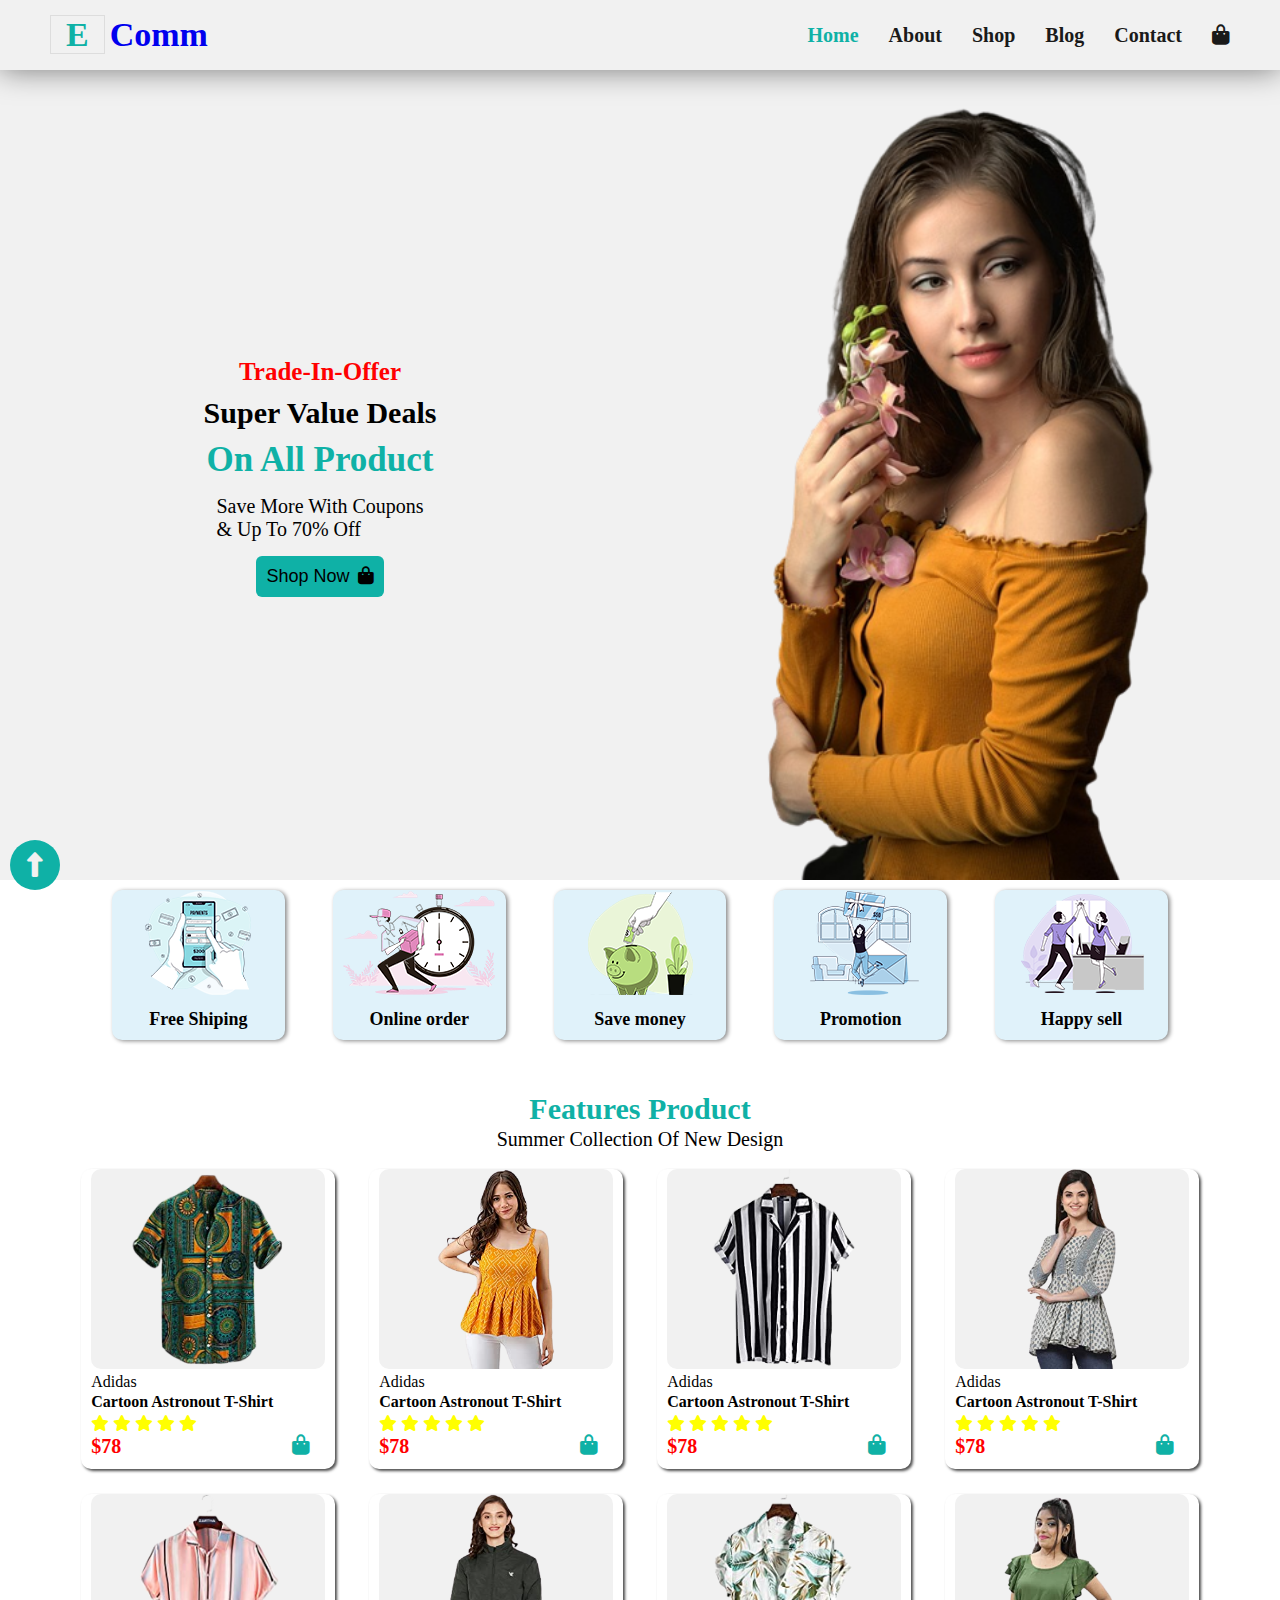
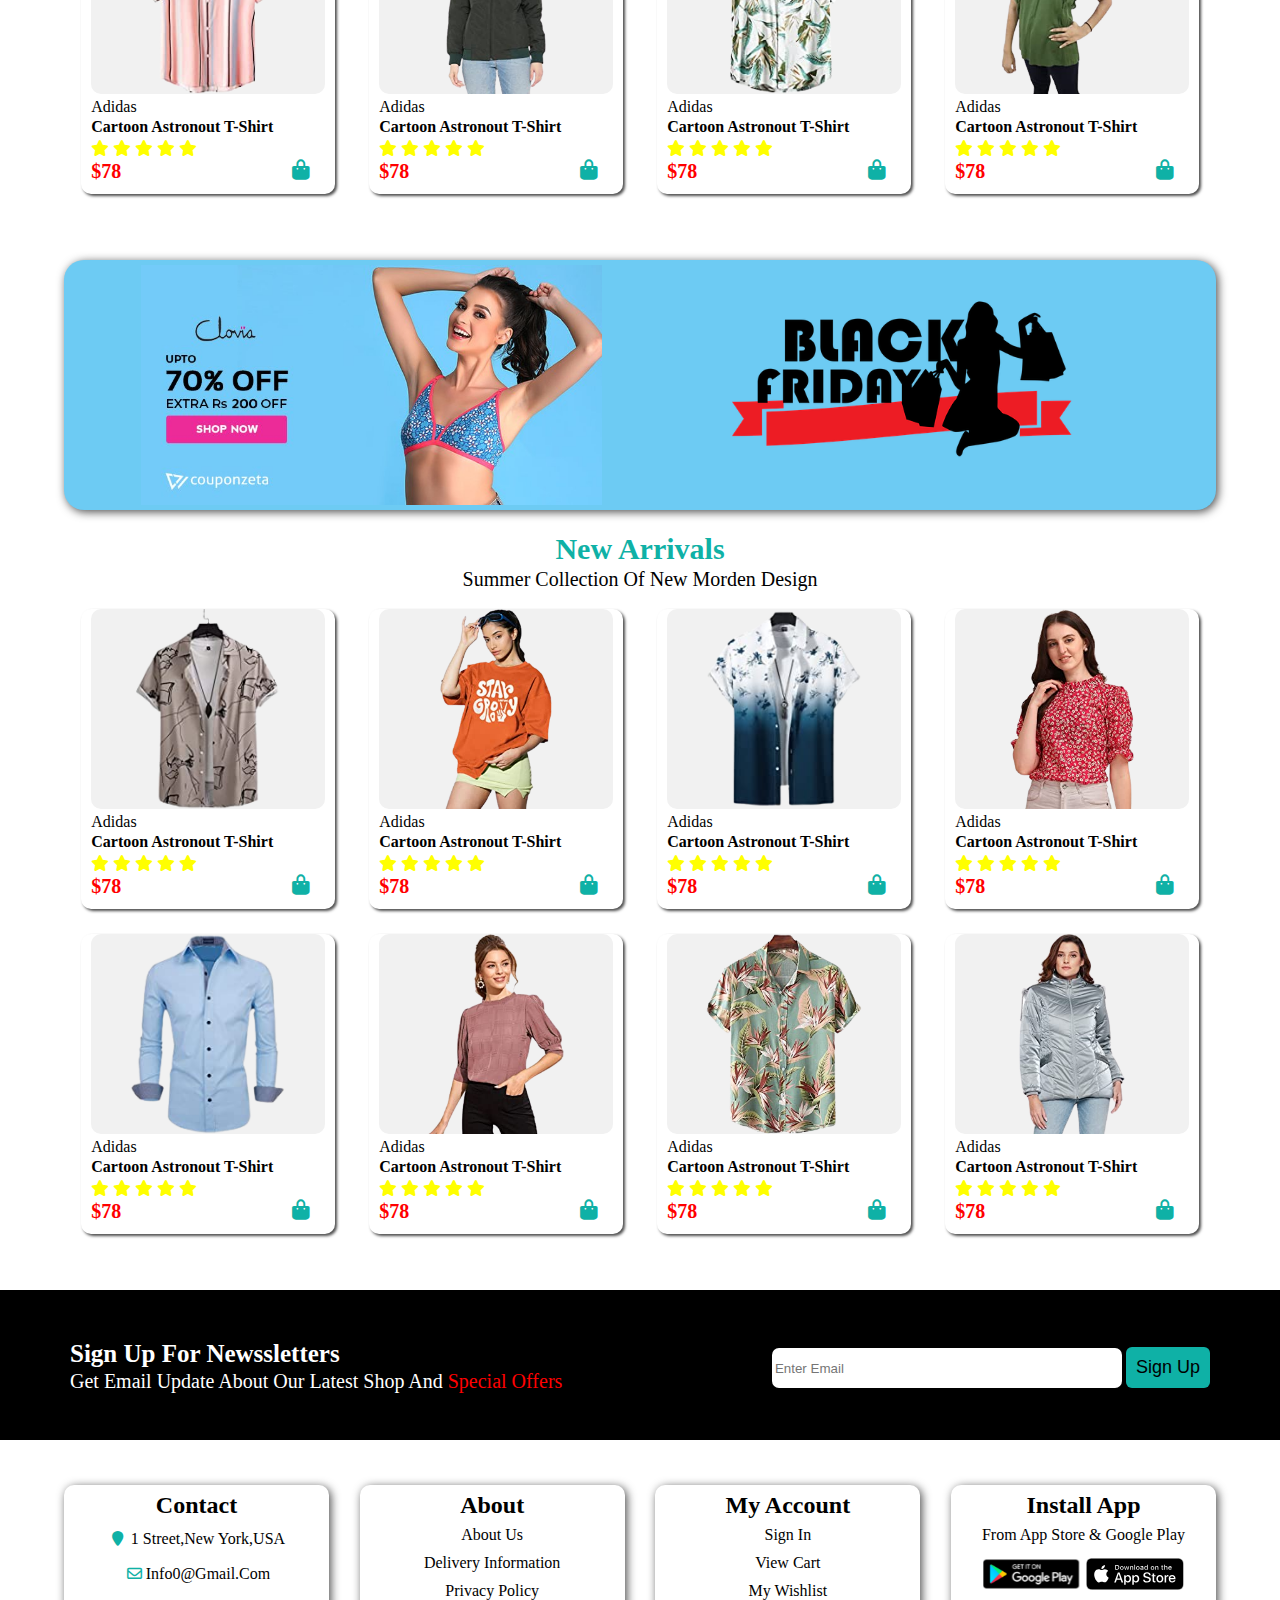
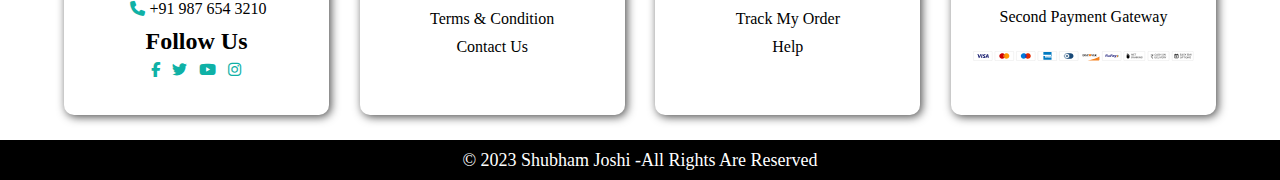
<file: index.html>
<!DOCTYPE html>
<html lang="en">
  <head>
    <meta charset="UTF-8" />
    <meta http-equiv="X-UA-Compatible" content="IE=edge" />
    <meta name="viewport" content="width=device-width, initial-scale=1.0" />
    <!-- CSS STYLE SHEET ADDED -->
    <link rel="stylesheet" href="./style.css" />
    <!-- CSS MEDIUM DEVICE MEDIA QUARY ADDED -->
    <link rel="stylesheet" href="./responsive.css" />
    <!-- FONT AWESOME CDN LINK -->
    <link
      rel="stylesheet"
      href="https://cdnjs.cloudflare.com/ajax/libs/font-awesome/6.3.0/css/all.min.css"
    />
    <title>E-Comm Website Shubham</title>
  </head>

  <body>
    <!-- Header Section Starts -->
    <header class="header">
      <div class="logo">
        <a href="./index.html"> <span>E</span><span>Comm</span></a>
      </div>
      <nav class="navbar">
        <ul class="nav-ul">
          <li><a class="nav-link active" href="index.html">Home</a></li>
          <li><a class="nav-link" href="about.html">about</a></li>
          <li><a class="nav-link" href="shop.html">shop</a></li>
          <li><a class="nav-link" href="blog.html">blog</a></li>
          <li><a class="nav-link" href="contact.html">contact</a></li>
          <li>
            <a class="nav-link" href="cart.html" class="bag">
              <i class="fa-solid fa-bag-shopping"></i>
            </a>
          </li>
        </ul>
      </nav>

      <section class="mobile-nav">
        <i class="fa-solid fa-bars bar-icon" name="open"></i>
        <i class="fa-solid fa-xmark bar-icon" name="close"></i>
      </section>
    </header>
    <!-- Header Section Ends -->

    <!-- Hero Section Starts -->
    <section id="hero">
      <div class="hero-text">
        <h4>Trade-in-offer</h4>
        <h3>Super value deals</h3>
        <h1>on all product</h1>
        <p>
          save more with coupons <br />
          & up to 70% off
        </p>
        <button class="btn">
          Shop now <i class="fa-solid fa-bag-shopping"></i>
        </button>
      </div>
      <div class="hero-img">
        <img src="./home-img/hero.png" alt="" />
      </div>
    </section>
    <!-- Hero Section Ends -->

    <!-- Features Section Starts -->
    <section id="features">
      <div class="box">
        <img src="./home-img/f1.png" alt="" />
        <h1>Free Shiping</h1>
      </div>
      <div class="box">
        <img src="./home-img/f2.png" alt="" />
        <h1>Online order</h1>
      </div>
      <div class="box">
        <img src="./home-img/f3.png" alt="" />
        <h1>Save money</h1>
      </div>
      <div class="box">
        <img src="./home-img/f4.png" alt="" />
        <h1>Promotion</h1>
      </div>
      <div class="box">
        <img src="./home-img/f5.png" alt="" />
        <h1>Happy sell</h1>
      </div>
    </section>
    <!-- Features Section Ends -->

    <!-- Product Features Section Starts -->
    <section class="product-1">
      <h1>features product</h1>
      <p>summer collection of new design</p>
      <div class="feature-box-container">
        <div class="product-box">
          <img src="./home-img/img1.png" alt="" />
          <span>adidas</span>
          <h4>cartoon astronout t-shirt</h4>
          <div class="star">
            <i class="fa-solid fa-star"></i>
            <i class="fa-solid fa-star"></i>
            <i class="fa-solid fa-star"></i>
            <i class="fa-solid fa-star"></i>
            <i class="fa-solid fa-star"></i>
          </div>
          <span class="price">$78</span>
          <i class="fa-solid fa-bag-shopping icon"></i>
        </div>
        <div class="product-box">
          <img src="./home-img/img9.png" alt="" />
          <span>adidas</span>
          <h4>cartoon astronout t-shirt</h4>
          <div class="star">
            <i class="fa-solid fa-star"></i>
            <i class="fa-solid fa-star"></i>
            <i class="fa-solid fa-star"></i>
            <i class="fa-solid fa-star"></i>
            <i class="fa-solid fa-star"></i>
          </div>
          <span class="price">$78</span>
          <i class="fa-solid fa-bag-shopping icon"></i>
        </div>
        <div class="product-box">
          <img src="./home-img/img2.png" alt="" />
          <span>adidas</span>
          <h4>cartoon astronout t-shirt</h4>
          <div class="star">
            <i class="fa-solid fa-star"></i>
            <i class="fa-solid fa-star"></i>
            <i class="fa-solid fa-star"></i>
            <i class="fa-solid fa-star"></i>
            <i class="fa-solid fa-star"></i>
          </div>
          <span class="price">$78</span>
          <i class="fa-solid fa-bag-shopping icon"></i>
        </div>
        <div class="product-box">
          <img src="./home-img/img10.png" alt="" />
          <span>adidas</span>
          <h4>cartoon astronout t-shirt</h4>
          <div class="star">
            <i class="fa-solid fa-star"></i>
            <i class="fa-solid fa-star"></i>
            <i class="fa-solid fa-star"></i>
            <i class="fa-solid fa-star"></i>
            <i class="fa-solid fa-star"></i>
          </div>
          <span class="price">$78</span>
          <i class="fa-solid fa-bag-shopping icon"></i>
        </div>
        <div class="product-box">
          <img src="./home-img/img3.png" alt="" />
          <span>adidas</span>
          <h4>cartoon astronout t-shirt</h4>
          <div class="star">
            <i class="fa-solid fa-star"></i>
            <i class="fa-solid fa-star"></i>
            <i class="fa-solid fa-star"></i>
            <i class="fa-solid fa-star"></i>
            <i class="fa-solid fa-star"></i>
          </div>
          <span class="price">$78</span>
          <i class="fa-solid fa-bag-shopping icon"></i>
        </div>
        <div class="product-box">
          <img src="./home-img/img11.png" alt="" />
          <span>adidas</span>
          <h4>cartoon astronout t-shirt</h4>
          <div class="star">
            <i class="fa-solid fa-star"></i>
            <i class="fa-solid fa-star"></i>
            <i class="fa-solid fa-star"></i>
            <i class="fa-solid fa-star"></i>
            <i class="fa-solid fa-star"></i>
          </div>
          <span class="price">$78</span>
          <i class="fa-solid fa-bag-shopping icon"></i>
        </div>
        <div class="product-box">
          <img src="./home-img/img4.png" alt="" />
          <span>adidas</span>
          <h4>cartoon astronout t-shirt</h4>
          <div class="star">
            <i class="fa-solid fa-star"></i>
            <i class="fa-solid fa-star"></i>
            <i class="fa-solid fa-star"></i>
            <i class="fa-solid fa-star"></i>
            <i class="fa-solid fa-star"></i>
          </div>
          <span class="price">$78</span>
          <i class="fa-solid fa-bag-shopping icon"></i>
        </div>
        <div class="product-box">
          <img src="./home-img/img12.png" alt="" />
          <span>adidas</span>
          <h4>cartoon astronout t-shirt</h4>
          <div class="star">
            <i class="fa-solid fa-star"></i>
            <i class="fa-solid fa-star"></i>
            <i class="fa-solid fa-star"></i>
            <i class="fa-solid fa-star"></i>
            <i class="fa-solid fa-star"></i>
          </div>
          <span class="price">$78</span>
          <i class="fa-solid fa-bag-shopping icon"></i>
        </div>
      </div>
    </section>
    <!-- Product Features Section Ends -->

    <!-- Banner Section Starts -->
    <section class="banner">
      <img src="./home-img/banner1.jpg" alt="" />
      <img src="./home-img/banner2.webp" alt="" />
    </section>
    <!-- Banner Section Ends -->

    <!-- New Arival Section Starts -->
    <section class="product-1">
      <h1>New arrivals</h1>
      <p>summer collection of new morden design</p>
      <div class="feature-box-container">
        <div class="product-box">
          <img src="./home-img/img5.png" alt="" />
          <span>adidas</span>
          <h4>cartoon astronout t-shirt</h4>
          <div class="star">
            <i class="fa-solid fa-star"></i>
            <i class="fa-solid fa-star"></i>
            <i class="fa-solid fa-star"></i>
            <i class="fa-solid fa-star"></i>
            <i class="fa-solid fa-star"></i>
          </div>
          <span class="price">$78</span>
          <i class="fa-solid fa-bag-shopping icon"></i>
        </div>
        <div class="product-box">
          <img src="./home-img/img13.png" alt="" />
          <span>adidas</span>
          <h4>cartoon astronout t-shirt</h4>
          <div class="star">
            <i class="fa-solid fa-star"></i>
            <i class="fa-solid fa-star"></i>
            <i class="fa-solid fa-star"></i>
            <i class="fa-solid fa-star"></i>
            <i class="fa-solid fa-star"></i>
          </div>
          <span class="price">$78</span>
          <i class="fa-solid fa-bag-shopping icon"></i>
        </div>
        <div class="product-box">
          <img src="./home-img/img6.png" alt="" />
          <span>adidas</span>
          <h4>cartoon astronout t-shirt</h4>
          <div class="star">
            <i class="fa-solid fa-star"></i>
            <i class="fa-solid fa-star"></i>
            <i class="fa-solid fa-star"></i>
            <i class="fa-solid fa-star"></i>
            <i class="fa-solid fa-star"></i>
          </div>
          <span class="price">$78</span>
          <i class="fa-solid fa-bag-shopping icon"></i>
        </div>
        <div class="product-box">
          <img src="./home-img/img14.png" alt="" />
          <span>adidas</span>
          <h4>cartoon astronout t-shirt</h4>
          <div class="star">
            <i class="fa-solid fa-star"></i>
            <i class="fa-solid fa-star"></i>
            <i class="fa-solid fa-star"></i>
            <i class="fa-solid fa-star"></i>
            <i class="fa-solid fa-star"></i>
          </div>
          <span class="price">$78</span>
          <i class="fa-solid fa-bag-shopping icon"></i>
        </div>
        <div class="product-box">
          <img src="./home-img/img7.png" alt="" />
          <span>adidas</span>
          <h4>cartoon astronout t-shirt</h4>
          <div class="star">
            <i class="fa-solid fa-star"></i>
            <i class="fa-solid fa-star"></i>
            <i class="fa-solid fa-star"></i>
            <i class="fa-solid fa-star"></i>
            <i class="fa-solid fa-star"></i>
          </div>
          <span class="price">$78</span>
          <i class="fa-solid fa-bag-shopping icon"></i>
        </div>
        <div class="product-box">
          <img src="./home-img/img15.png" alt="" />
          <span>adidas</span>
          <h4>cartoon astronout t-shirt</h4>
          <div class="star">
            <i class="fa-solid fa-star"></i>
            <i class="fa-solid fa-star"></i>
            <i class="fa-solid fa-star"></i>
            <i class="fa-solid fa-star"></i>
            <i class="fa-solid fa-star"></i>
          </div>
          <span class="price">$78</span>
          <i class="fa-solid fa-bag-shopping icon"></i>
        </div>
        <div class="product-box">
          <img src="./home-img/img8.png" alt="" />
          <span>adidas</span>
          <h4>cartoon astronout t-shirt</h4>
          <div class="star">
            <i class="fa-solid fa-star"></i>
            <i class="fa-solid fa-star"></i>
            <i class="fa-solid fa-star"></i>
            <i class="fa-solid fa-star"></i>
            <i class="fa-solid fa-star"></i>
          </div>
          <span class="price">$78</span>
          <i class="fa-solid fa-bag-shopping icon"></i>
        </div>
        <div class="product-box">
          <img src="./home-img/img16.png" alt="" />
          <span>adidas</span>
          <h4>cartoon astronout t-shirt</h4>
          <div class="star">
            <i class="fa-solid fa-star"></i>
            <i class="fa-solid fa-star"></i>
            <i class="fa-solid fa-star"></i>
            <i class="fa-solid fa-star"></i>
            <i class="fa-solid fa-star"></i>
          </div>
          <span class="price">$78</span>
          <i class="fa-solid fa-bag-shopping icon"></i>
        </div>
      </div>
    </section>
    <!-- New Arival Section Ends -->

    <!-- Newssleter Section Starts -->
    <section class="news">
      <div class="news-text">
        <h2>sign up for newssletters</h2>
        <p>
          get email update about our latest shop and <span>special offers</span>
        </p>
      </div>
      <div class="input">
        <input type="email" placeholder="Enter Email" />
        <button class="btn">sign up</button>
      </div>
    </section>
    <!-- Newssleter Section Ends -->

    <!-- Footer Section Starts -->
    <section class="footer">
      <div class="box1">
        <h2>contact</h2>
        <p>
          <i class="fa-solid fa-location-pin"></i>
          1 Street,New York,USA
        </p>
        <p>
          <i class="fa-regular fa-envelope"></i
          ><a href="mail:info0@gmail.com">info0@gmail.com</a>
        </p>
        <p>
          <i class="fa-sharp fa-solid fa-phone"></i
          ><a href="tel: +91 987 654 3210">+91 987 654 3210</a>
        </p>
        <h2>follow us</h2>
        <a href="http://www.facebook.com" target="_blank">
          <i class="fa-brands fa-facebook-f"></i>
        </a>
        <a href="http://www.twitter.com" target="_blank">
          <i class="fa-brands fa-twitter"></i>
        </a>
        <a href="http://www.youtube.com" target="_blank">
          <i class="fa-brands fa-youtube"></i>
        </a>
        <a href="http://www.instagram.com" target="_blank">
          <i class="fa-brands fa-instagram"></i>
        </a>
      </div>
      <div class="box1">
        <h2>About</h2>
        <p><a href="./about.html">About us</a></p>
        <p><a href="#">Delivery information</a></p>
        <p><a href="#">privacy policy</a></p>
        <p><a href="#">terms & condition</a></p>
        <p><a href="./contact.html">contact us</a></p>
      </div>
      <div class="box1">
        <h2>My Account</h2>
        <p><a href="#">sign in</a></p>
        <p><a href="#">view cart</a></p>
        <p><a href="#">my wishlist</a></p>
        <p><a href="#">track my order</a></p>
        <p><a href="#">Help</a></p>
      </div>
      <div class="box1">
        <h2>install app</h2>
        <p>from app store & google play</p>
        <img src="./home-img/google-play-icon.svg" alt="" />
        <img src="./home-img/ios_app_icon.svg" alt="" />
        <p>second payment gateway</p>
        <img class="paymode" src="./home-img/card.svg" alt="" />
      </div>
    </section>
    <!-- Footer Section Ends -->
    <!-- some icons -->
    <div class="top" onclick="scrollToTop()">
      <i class="fa-solid fa-up-long"></i>
    </div>

    <!-- Copy right Section Starts -->
    <section class="copy">
      &copy; 2023 Shubham joshi -all rights are reserved
    </section>
    <!-- Copy right Section Ends -->

    <!-- JAVASCRIPT FILE ADDED -->
    <script src="./script.js"></script>
  </body>
</html>
</file>
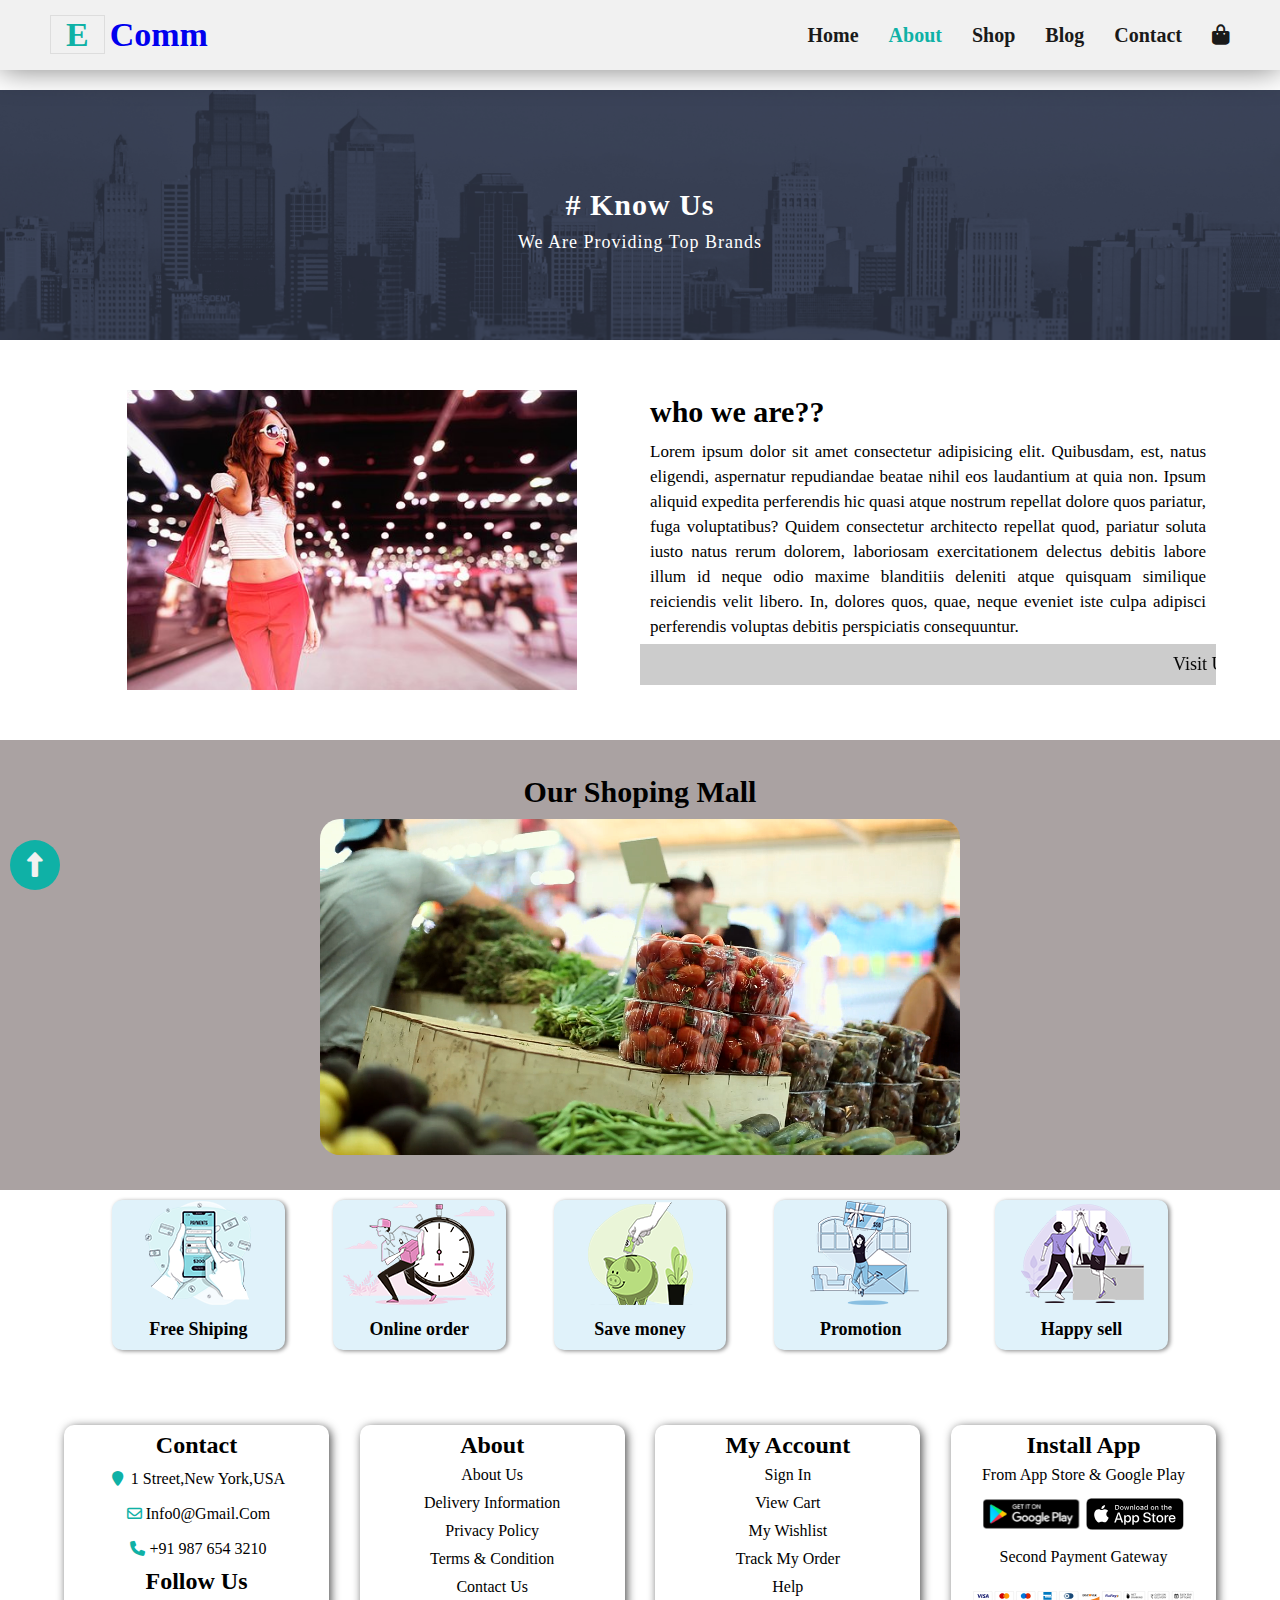
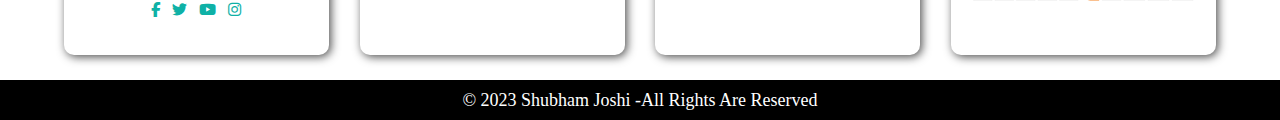
<file: about.html>
<!DOCTYPE html>
<html lang="en">
  <head>
    <meta charset="UTF-8" />
    <meta http-equiv="X-UA-Compatible" content="IE=edge" />
    <meta name="viewport" content="width=device-width, initial-scale=1.0" />
    <!-- CSS STYLE SHEET ADDED -->
    <link rel="stylesheet" href="./style.css" />
    <!-- CSS MEDIUM DEVICE MEDIA QUARY ADDED -->
    <link rel="stylesheet" href="./responsive.css" />
    <!-- FONT AWESOME CDN LINK -->
    <link
      rel="stylesheet"
      href="https://cdnjs.cloudflare.com/ajax/libs/font-awesome/6.3.0/css/all.min.css"
    />
    <title>E-Comm Website Shubham</title>
  </head>

  <body>
    <!-- Header Section Starts -->
    <header class="header">
      <div class="logo">
        <a href="./index.html"> <span>E</span><span>Comm</span></a>
      </div>
      <nav class="navbar">
        <ul class="nav-ul">
          <li><a class="nav-link" href="index.html">Home</a></li>
          <li><a class="nav-link active" href="about.html">about</a></li>
          <li><a class="nav-link" href="shop.html">shop</a></li>
          <li><a class="nav-link" href="blog.html">blog</a></li>
          <li><a class="nav-link" href="contact.html">contact</a></li>
          <li>
            <a class="nav-link" href="cart.html" class="bag">
              <i class="fa-solid fa-bag-shopping"></i>
            </a>
          </li>
        </ul>
      </nav>

      <section class="mobile-nav">
        <i class="fa-solid fa-bars bar-icon" name="open"></i>
        <i class="fa-solid fa-xmark bar-icon" name="close"></i>
      </section>
    </header>
    <!-- Header Section Ends -->

    <!-- About Section Starts -->
    <section id="about">
      <div class="about-container">
        <h1># know us</h1>
        <p>we are providing top brands</p>
      </div>
    </section>
    <!-- About Section Ends -->

    <!-- Who are we Section Starts -->
    <section class="who">
      <div class="about-img">
        <img src="home-img/women.jpg" alt="" />
      </div>
      <div class="about-text">
        <h1>who we are??</h1>
        <p>
          Lorem ipsum dolor sit amet consectetur adipisicing elit. Quibusdam,
          est, natus eligendi, aspernatur repudiandae beatae nihil eos
          laudantium at quia non. Ipsum aliquid expedita perferendis hic quasi
          atque nostrum repellat dolore quos pariatur, fuga voluptatibus? Quidem
          consectetur architecto repellat quod, pariatur soluta iusto natus
          rerum dolorem, laboriosam exercitationem delectus debitis labore illum
          id neque odio maxime blanditiis deleniti atque quisquam similique
          reiciendis velit libero. In, dolores quos, quae, neque eveniet iste
          culpa adipisci perferendis voluptas debitis perspiciatis consequuntur.
        </p>
        <marquee>Visit us for get more about products</marquee>
      </div>
    </section>
    <!-- Who are we  Section Ends -->

    <!-- Video Section Starts -->
    <section class="download">
      <div class="download-box">
        <h1>Our shoping mall</h1>
        <video autoplay muted loop src="./home-img/video.mp4"></video>
      </div>
    </section>
    <!-- Video Section Ends -->

    <!-- Features Section Starts -->
    <section id="features">
      <div class="box">
        <img src="./home-img/f1.png" alt="" />
        <h1>Free Shiping</h1>
      </div>
      <div class="box">
        <img src="./home-img/f2.png" alt="" />
        <h1>Online order</h1>
      </div>
      <div class="box">
        <img src="./home-img/f3.png" alt="" />
        <h1>Save money</h1>
      </div>
      <div class="box">
        <img src="./home-img/f4.png" alt="" />
        <h1>Promotion</h1>
      </div>
      <div class="box">
        <img src="./home-img/f5.png" alt="" />
        <h1>Happy sell</h1>
      </div>
    </section>
    <!-- Features Section Ends -->

    <!-- Footer Section Starts -->
    <section class="footer">
      <div class="box1">
        <h2>contact</h2>
        <p>
          <i class="fa-solid fa-location-pin"></i>
          1 Street,New York,USA
        </p>
        <p>
          <i class="fa-regular fa-envelope"></i
          ><a href="mail:info0@gmail.com">info0@gmail.com</a>
        </p>
        <p>
          <i class="fa-sharp fa-solid fa-phone"></i
          ><a href="tel: +91 987 654 3210">+91 987 654 3210</a>
        </p>
        <h2>follow us</h2>
        <a href="http://www.facebook.com" target="_blank">
          <i class="fa-brands fa-facebook-f"></i>
        </a>
        <a href="http://www.twitter.com" target="_blank">
          <i class="fa-brands fa-twitter"></i>
        </a>
        <a href="http://www.youtube.com" target="_blank">
          <i class="fa-brands fa-youtube"></i>
        </a>
        <a href="http://www.instagram.com" target="_blank">
          <i class="fa-brands fa-instagram"></i>
        </a>
      </div>
      <div class="box1">
        <h2>About</h2>
        <p><a href="#">About us</a></p>
        <p><a href="#">Delivery information</a></p>
        <p><a href="#">privacy policy</a></p>
        <p><a href="#">terms & condition</a></p>
        <p><a href="#">contact us</a></p>
      </div>
      <div class="box1">
        <h2>My Account</h2>
        <p><a href="#">sign in</a></p>
        <p><a href="#">view cart</a></p>
        <p><a href="#">my wishlist</a></p>
        <p><a href="#">track my order</a></p>
        <p><a href="#">Help</a></p>
      </div>
      <div class="box1">
        <h2>install app</h2>
        <p>from app store & google play</p>
        <img src="./home-img/google-play-icon.svg" alt="" />
        <img src="./home-img/ios_app_icon.svg" alt="" />
        <p>second payment gateway</p>
        <img class="paymode" src="./home-img/card.svg" alt="" />
      </div>
    </section>
    <!-- Footer Section Ends -->

    <!-- some icons -->
    <div class="top" onclick="scrollToTop()">
      <i class="fa-solid fa-up-long"></i>
    </div>

    <!-- Copy right Section Starts -->
    <section class="copy">
      &copy; 2023 Shubham joshi -all rights are reserved
    </section>
    <!-- Copy right Section Ends -->

    <!-- JAVASCRIPT FILE ADDED -->
    <script src="./script.js"></script>
  </body>
</html>
</file>
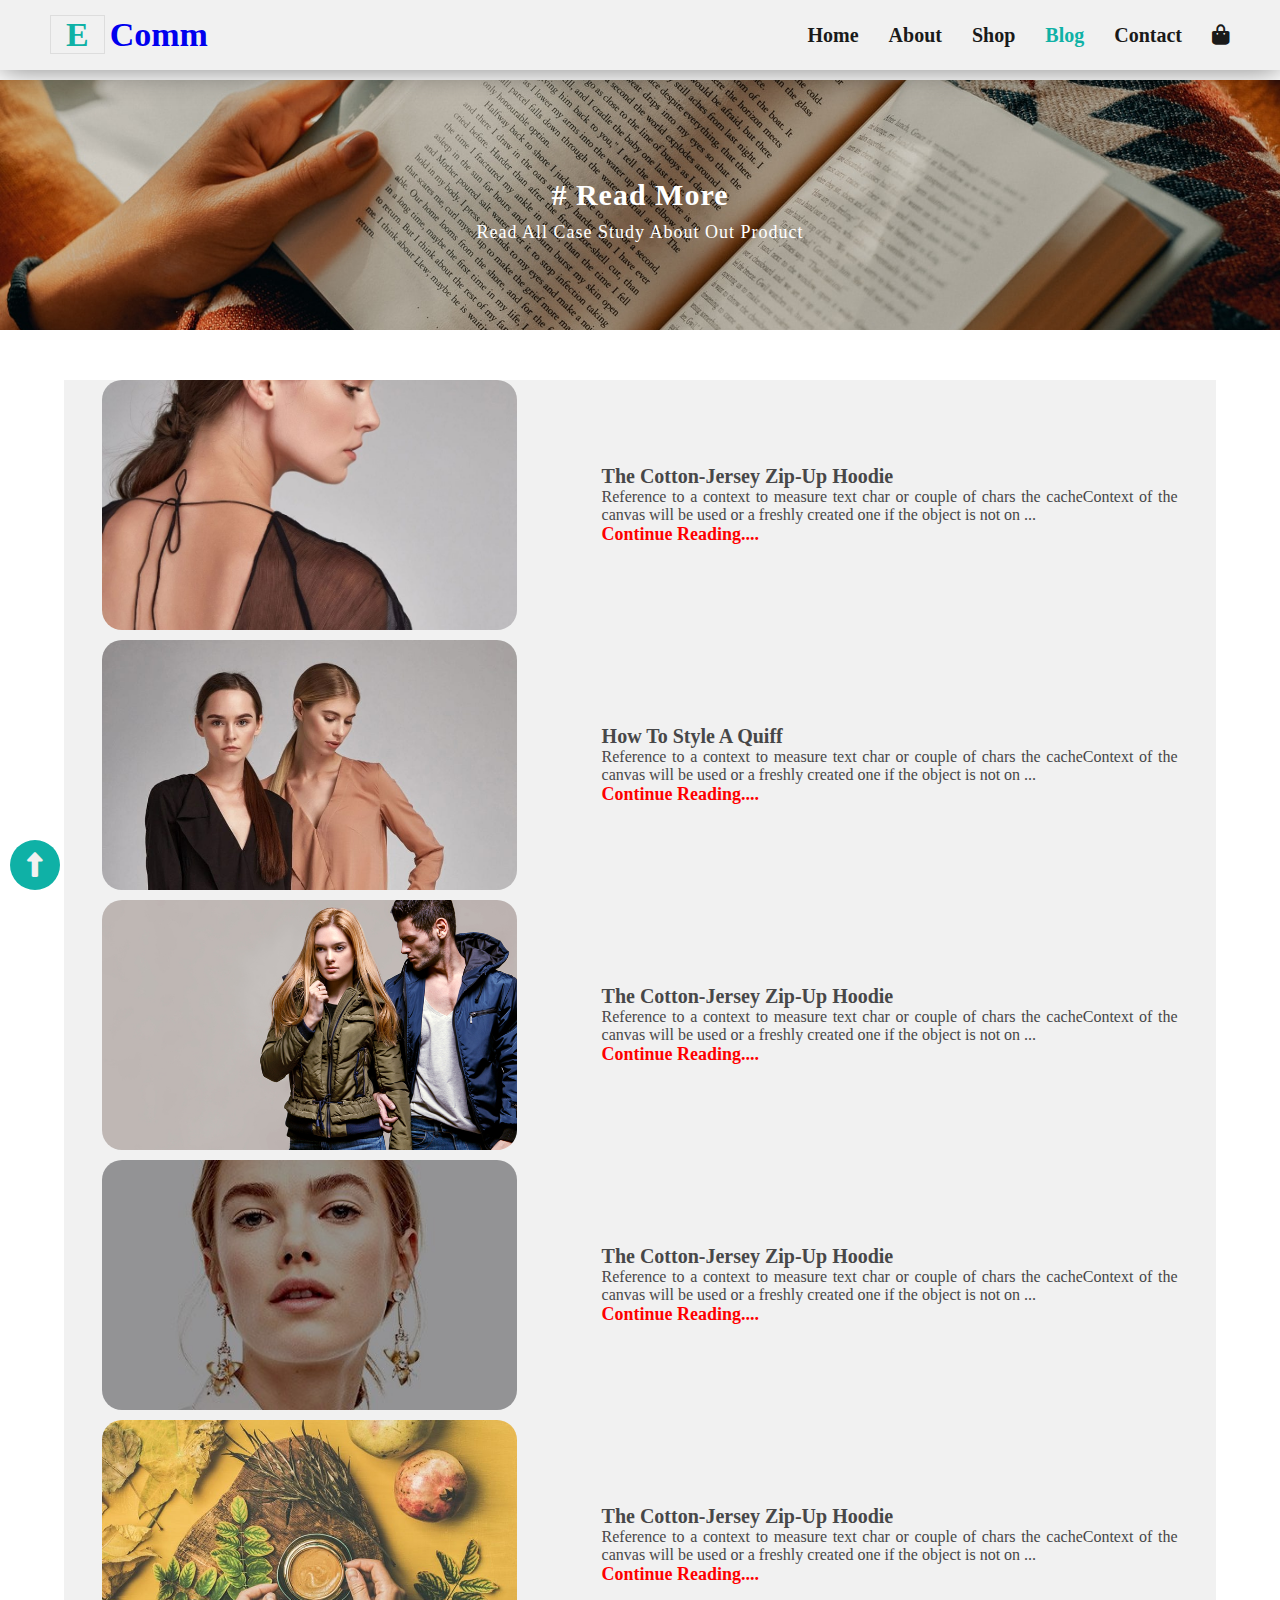
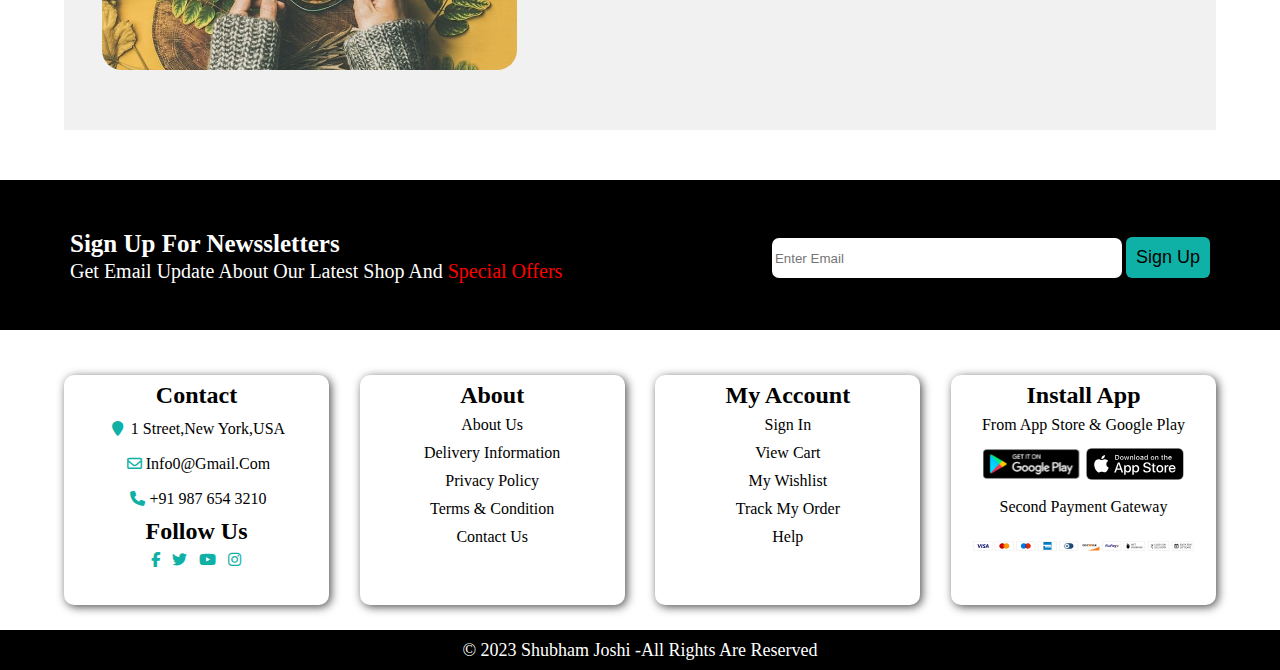
<file: blog.html>
<!DOCTYPE html>
<html lang="en">
  <head>
    <meta charset="UTF-8" />
    <meta http-equiv="X-UA-Compatible" content="IE=edge" />
    <meta name="viewport" content="width=device-width, initial-scale=1.0" />
    <!-- CSS STYLE SHEET ADDED -->
    <link rel="stylesheet" href="./style.css" />
    <!-- CSS MEDIUM DEVICE MEDIA QUARY ADDED -->
    <link rel="stylesheet" href="./responsive.css" />
    <!-- FONT AWESOME CDN LINK -->
    <link
      rel="stylesheet"
      href="https://cdnjs.cloudflare.com/ajax/libs/font-awesome/6.3.0/css/all.min.css"
    />
    <title>E-Comm Website Shubham</title>
  </head>

  <body>
    <!-- Header Section Starts -->
    <header class="header">
      <div class="logo">
        <a href="./index.html"> <span>E</span><span>Comm</span></a>
      </div>
      <nav class="navbar">
        <ul class="nav-ul">
          <li><a class="nav-link" href="index.html">Home</a></li>
          <li><a class="nav-link" href="about.html">about</a></li>
          <li><a class="nav-link" href="shop.html">shop</a></li>
          <li><a class="nav-link active" href="blog.html">blog</a></li>
          <li><a class="nav-link" href="contact.html">contact</a></li>
          <li>
            <a class="nav-link" href="cart.html" class="bag">
              <i class="fa-solid fa-bag-shopping"></i>
            </a>
          </li>
        </ul>
      </nav>

      <section class="mobile-nav">
        <i class="fa-solid fa-bars bar-icon" name="open"></i>
        <i class="fa-solid fa-xmark bar-icon" name="close"></i>
      </section>
    </header>
    <!-- Header Section Ends -->

    <!-- Shop Banner Starts -->
    <section id="blog">
      <div class="blog-container">
        <h1># read more</h1>
        <p>read all case study about out product</p>
      </div>
    </section>
    <!-- Shop Banner Ends -->

    <!-- feed Section Starts -->
    <section class="feed-container">
      <div class="feeds">
        <div class="blog-img">
          <img src="./home-img/lady.jpg" alt="" />
        </div>
        <div class="blog-text">
          <h2>the cotton-jersey Zip-Up Hoodie</h2>
          <p>
            Reference to a context to measure text char or couple of chars the
            cacheContext of the canvas will be used or a freshly created one if
            the object is not on ...
          </p>
          <h3>continue reading....</h3>
        </div>
      </div>

      <div class="feeds">
        <div class="blog-img">
          <img src="./home-img/ladies.jpg" alt="" />
        </div>
        <div class="blog-text">
          <h2>how to style a Quiff</h2>
          <p>
            Reference to a context to measure text char or couple of chars the
            cacheContext of the canvas will be used or a freshly created one if
            the object is not on ...
          </p>
          <h3>continue reading....</h3>
        </div>
      </div>

      <div class="feeds">
        <div class="blog-img">
          <img src="./home-img/feed1.jpg" alt="" />
        </div>
        <div class="blog-text">
          <h2>the cotton-jersey Zip-Up Hoodie</h2>
          <p>
            Reference to a context to measure text char or couple of chars the
            cacheContext of the canvas will be used or a freshly created one if
            the object is not on ...
          </p>
          <h3>continue reading....</h3>
        </div>
      </div>

      <div class="feeds">
        <div class="blog-img">
          <img src="./home-img/b7.jpg" alt="" />
        </div>
        <div class="blog-text">
          <h2>the cotton-jersey Zip-Up Hoodie</h2>
          <p>
            Reference to a context to measure text char or couple of chars the
            cacheContext of the canvas will be used or a freshly created one if
            the object is not on ...
          </p>
          <h3>continue reading....</h3>
        </div>
      </div>

      <div class="feeds">
        <div class="blog-img">
          <img src="./home-img/b6.jpg" alt="" />
        </div>
        <div class="blog-text">
          <h2>the cotton-jersey Zip-Up Hoodie</h2>
          <p>
            Reference to a context to measure text char or couple of chars the
            cacheContext of the canvas will be used or a freshly created one if
            the object is not on ...
          </p>
          <h3>continue reading....</h3>
        </div>
      </div>
    </section>
    <!-- Feed Section Ends -->

    <!-- Newssleter Section Starts -->
    <section class="news">
      <div class="news-text">
        <h2>sign up for newssletters</h2>
        <p>
          get email update about our latest shop and <span>special offers</span>
        </p>
      </div>
      <div class="input">
        <input type="email" placeholder="Enter Email" />
        <button class="btn">sign up</button>
      </div>
    </section>
    <!-- Newssleter Section Ends -->

    <!-- Footer Section Starts -->
    <section class="footer">
      <div class="box1">
        <h2>contact</h2>
        <p>
          <i class="fa-solid fa-location-pin"></i>
          1 Street,New York,USA
        </p>
        <p>
          <i class="fa-regular fa-envelope"></i
          ><a href="mail:info0@gmail.com">info0@gmail.com</a>
        </p>
        <p>
          <i class="fa-sharp fa-solid fa-phone"></i
          ><a href="tel: +91 987 654 3210">+91 987 654 3210</a>
        </p>
        <h2>follow us</h2>
        <a href="http://www.facebook.com" target="_blank">
          <i class="fa-brands fa-facebook-f"></i>
        </a>
        <a href="http://www.twitter.com" target="_blank">
          <i class="fa-brands fa-twitter"></i>
        </a>
        <a href="http://www.youtube.com" target="_blank">
          <i class="fa-brands fa-youtube"></i>
        </a>
        <a href="http://www.instagram.com" target="_blank">
          <i class="fa-brands fa-instagram"></i>
        </a>
      </div>
      <div class="box1">
        <h2>About</h2>
        <p><a href="./about.html">About us</a></p>
        <p><a href="#">Delivery information</a></p>
        <p><a href="#">privacy policy</a></p>
        <p><a href="#">terms & condition</a></p>
        <p><a href="./contact.html">contact us</a></p>
      </div>
      <div class="box1">
        <h2>My Account</h2>
        <p><a href="#">sign in</a></p>
        <p><a href="#">view cart</a></p>
        <p><a href="#">my wishlist</a></p>
        <p><a href="#">track my order</a></p>
        <p><a href="#">Help</a></p>
      </div>
      <div class="box1">
        <h2>install app</h2>
        <p>from app store & google play</p>
        <img src="./home-img/google-play-icon.svg" alt="" />
        <img src="./home-img/ios_app_icon.svg" alt="" />
        <p>second payment gateway</p>
        <img class="paymode" src="./home-img/card.svg" alt="" />
      </div>
    </section>
    <!-- Footer Section Ends -->

    <!-- some icons -->
    <div class="top" onclick="scrollToTop()">
      <i class="fa-solid fa-up-long"></i>
    </div>

    <!-- Copy right Section Starts -->
    <section class="copy">
      &copy; 2023 Shubham joshi -all rights are reserved
    </section>
    <!-- Copy right Section Ends -->

    <!-- JAVASCRIPT FILE ADDED -->
    <script src="./script.js"></script>
  </body>
</html>
</file>
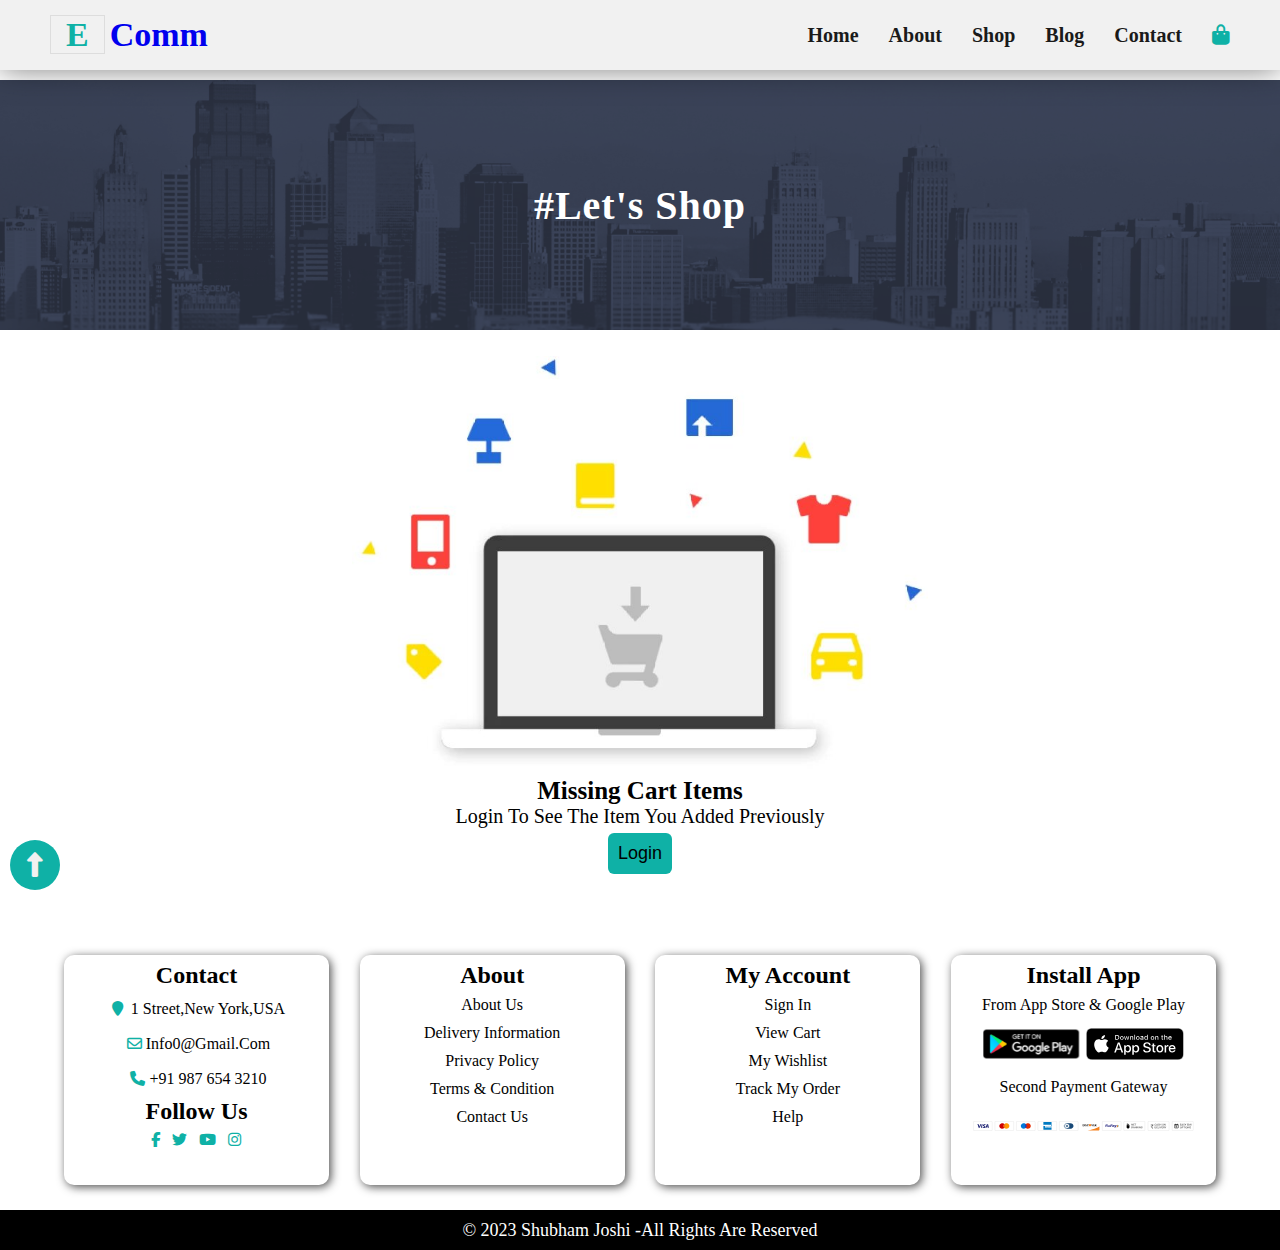
<file: cart.html>
<!DOCTYPE html>
<html lang="en">
  <head>
    <meta charset="UTF-8" />
    <meta http-equiv="X-UA-Compatible" content="IE=edge" />
    <meta name="viewport" content="width=device-width, initial-scale=1.0" />
    <!-- CSS STYLE SHEET ADDED -->
    <link rel="stylesheet" href="./style.css" />
    <!-- CSS MEDIUM DEVICE MEDIA QUARY ADDED -->
    <link rel="stylesheet" href="./responsive.css" />
    <!-- FONT AWESOME CDN LINK -->
    <link
      rel="stylesheet"
      href="https://cdnjs.cloudflare.com/ajax/libs/font-awesome/6.3.0/css/all.min.css"
    />
    <title>E-Comm Website Shubham</title>
  </head>

  <body>
    <!-- Header Section Starts -->
    <header class="header">
      <div class="logo">
        <a href="./index.html"> <span>E</span><span>Comm</span></a>
      </div>
      <nav class="navbar">
        <ul class="nav-ul">
          <li><a class="nav-link" href="index.html">Home</a></li>
          <li><a class="nav-link" href="about.html">about</a></li>
          <li><a class="nav-link" href="shop.html">shop</a></li>
          <li><a class="nav-link" href="blog.html">blog</a></li>
          <li><a class="nav-link" href="contact.html">contact</a></li>
          <li>
            <a class="nav-link active" href="cart.html" class="bag">
              <i class="fa-solid fa-bag-shopping"></i>
            </a>
          </li>
        </ul>
      </nav>

      <section class="mobile-nav">
        <i class="fa-solid fa-bars bar-icon" name="open"></i>
        <i class="fa-solid fa-xmark bar-icon" name="close"></i>
      </section>
    </header>
    <!-- Header Section Ends -->

    <!-- Cart Banner Section Starts -->
    <section id="cart">
      <div class="cart-banner">
        <h1>#let's shop</h1>
      </div>
    </section>
    <!-- Cart Banner Section Ends -->

    <!-- Login Section Section Starts -->
    <section class="cart-login">
      <div class="cart-missing">
        <img src="./home-img/cartimg.jpg" alt="" />
        <h1>missing cart items</h1>
        <p>Login to see the item you added previously</p>
        <button class="btn">
          <a
            href="https://www.flipkart.com/viewcart?exploreMode=true&preference=FLIPKART"
            target="_blank"
            >Login</a
          >
        </button>
      </div>
    </section>
    <!-- Login Section Section Ends -->

    <!-- Footer Section Starts -->
    <section class="footer">
      <div class="box1">
        <h2>contact</h2>
        <p>
          <i class="fa-solid fa-location-pin"></i>
          1 Street,New York,USA
        </p>
        <p>
          <i class="fa-regular fa-envelope"></i
          ><a href="mail:info0@gmail.com">info0@gmail.com</a>
        </p>
        <p>
          <i class="fa-sharp fa-solid fa-phone"></i
          ><a href="tel: +91 987 654 3210">+91 987 654 3210</a>
        </p>
        <h2>follow us</h2>
        <a href="http://www.facebook.com" target="_blank">
          <i class="fa-brands fa-facebook-f"></i>
        </a>
        <a href="http://www.twitter.com" target="_blank">
          <i class="fa-brands fa-twitter"></i>
        </a>
        <a href="http://www.youtube.com" target="_blank">
          <i class="fa-brands fa-youtube"></i>
        </a>
        <a href="http://www.instagram.com" target="_blank">
          <i class="fa-brands fa-instagram"></i>
        </a>
      </div>
      <div class="box1">
        <h2>About</h2>
        <p><a href="./about.html">About us</a></p>
        <p><a href="#">Delivery information</a></p>
        <p><a href="#">privacy policy</a></p>
        <p><a href="#">terms & condition</a></p>
        <p><a href="./contact.html">contact us</a></p>
      </div>
      <div class="box1">
        <h2>My Account</h2>
        <p><a href="#">sign in</a></p>
        <p><a href="#">view cart</a></p>
        <p><a href="#">my wishlist</a></p>
        <p><a href="#">track my order</a></p>
        <p><a href="#">Help</a></p>
      </div>
      <div class="box1">
        <h2>install app</h2>
        <p>from app store & google play</p>
        <img src="./home-img/google-play-icon.svg" alt="" />
        <img src="./home-img/ios_app_icon.svg" alt="" />
        <p>second payment gateway</p>
        <img class="paymode" src="./home-img/card.svg" alt="" />
      </div>
    </section>
    <!-- Footer Section Ends -->

    <!-- some icons -->
    <div class="top" onclick="scrollToTop()">
      <i class="fa-solid fa-up-long"></i>
    </div>

    <!-- Copy right Section Starts -->
    <section class="copy">
      &copy; 2023 Shubham joshi -all rights are reserved
    </section>
    <!-- Copy right Section Ends -->

    <!-- JAVASCRIPT FILE ADDED -->
    <script src="./script.js"></script>
  </body>
</html>
</file>
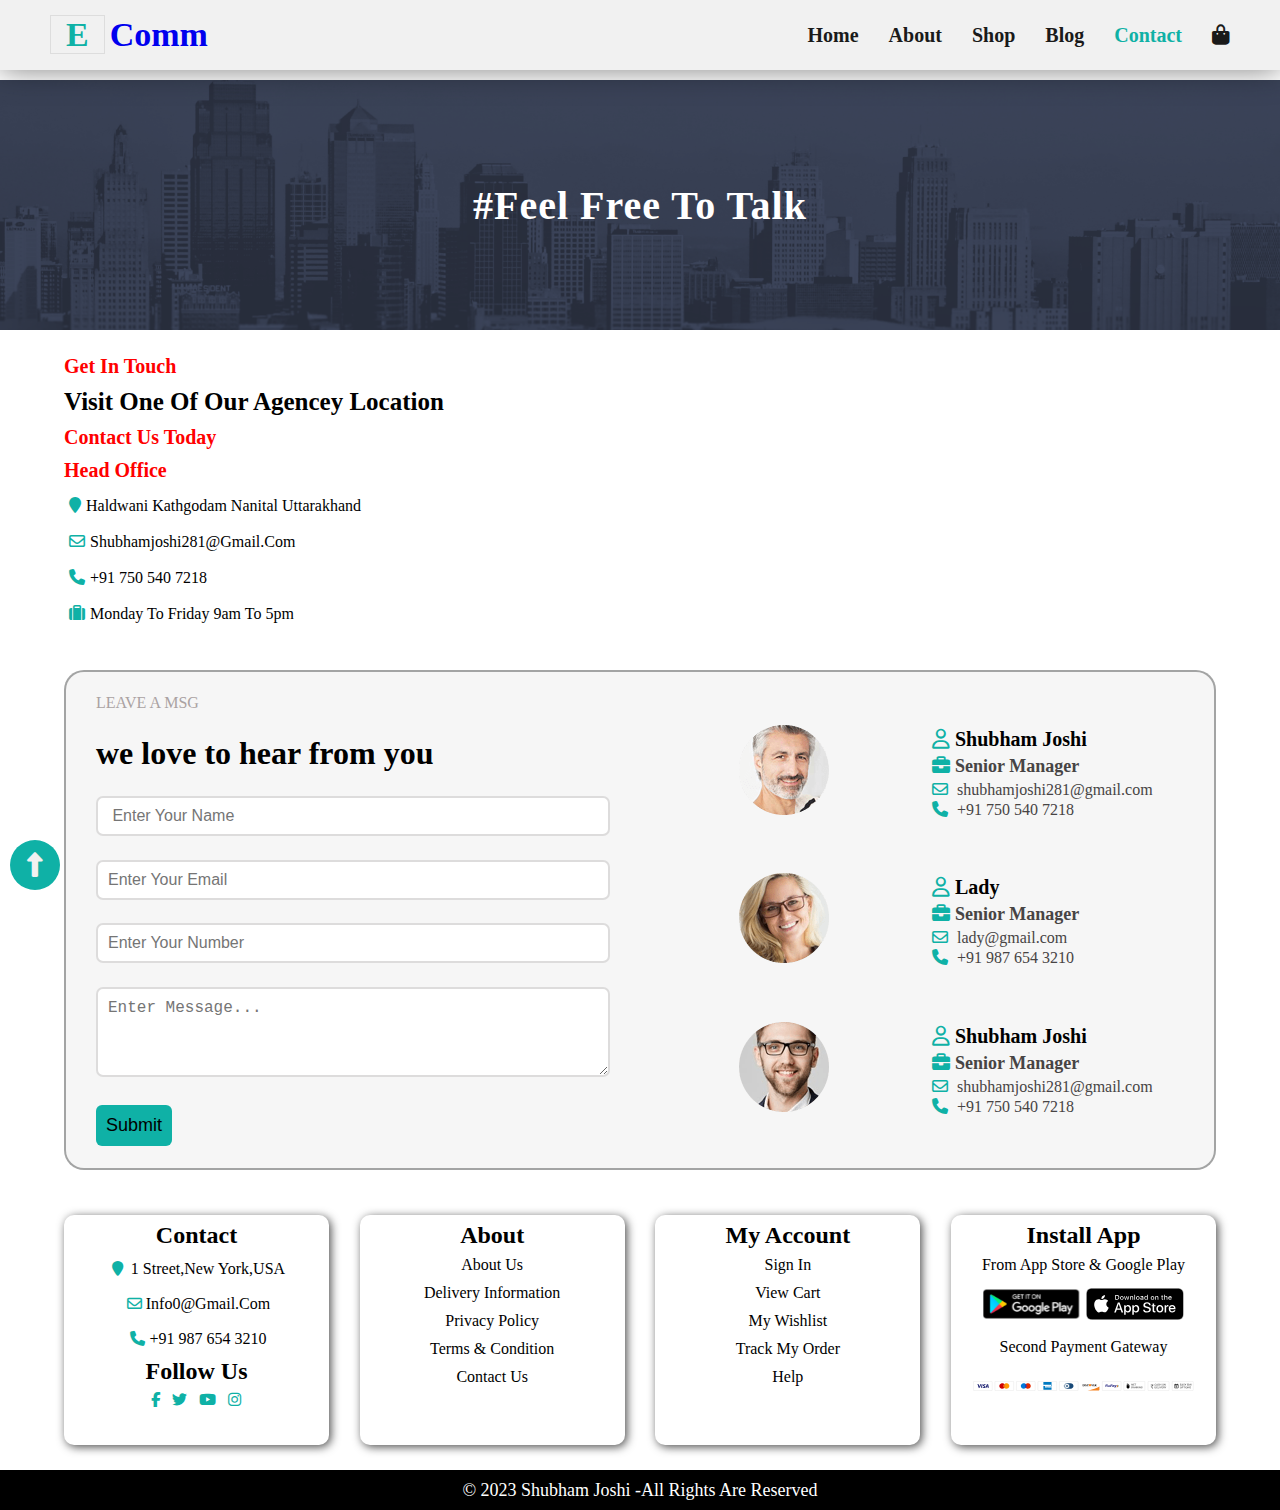
<file: contact.html>
<!DOCTYPE html>
<html lang="en">
  <head>
    <meta charset="UTF-8" />
    <meta http-equiv="X-UA-Compatible" content="IE=edge" />
    <meta name="viewport" content="width=device-width, initial-scale=1.0" />
    <!-- CSS STYLE SHEET ADDED -->
    <link rel="stylesheet" href="./style.css" />
    <!-- CSS MEDIUM DEVICE MEDIA QUARY ADDED -->
    <link rel="stylesheet" href="./responsive.css" />
    <!-- FONT AWESOME CDN LINK -->
    <link
      rel="stylesheet"
      href="https://cdnjs.cloudflare.com/ajax/libs/font-awesome/6.3.0/css/all.min.css"
    />
    <title>E-Comm Website Shubham</title>
  </head>

  <body>
    <!-- Header Section Starts -->
    <header class="header">
      <div class="logo">
        <a href="./index.html"> <span>E</span><span>Comm</span></a>
      </div>
      <nav class="navbar">
        <ul class="nav-ul">
          <li><a class="nav-link" href="index.html">Home</a></li>
          <li><a class="nav-link" href="about.html">about</a></li>
          <li><a class="nav-link" href="shop.html">shop</a></li>
          <li><a class="nav-link" href="blog.html">blog</a></li>
          <li><a class="nav-link active" href="contact.html">contact</a></li>
          <li>
            <a class="nav-link" href="cart.html" class="bag">
              <i class="fa-solid fa-bag-shopping"></i>
            </a>
          </li>
        </ul>
      </nav>

      <section class="mobile-nav">
        <i class="fa-solid fa-bars bar-icon" name="open"></i>
        <i class="fa-solid fa-xmark bar-icon" name="close"></i>
      </section>
    </header>
    <!-- Header Section Ends -->

    <!-- Contact Banner Starts -->
    <section id="contact">
      <div class="contact-banner">
        <h1>#feel free to talk</h1>
      </div>
    </section>
    <!-- Contact Banner Ends -->

    <!-- Contact-Container Section Starts -->
    <section class="contact-section">
      <section class="contact-container">
        <div class="contact-text">
          <h4>Get in touch</h4>
          <h2>Visit One Of Our Agencey Location</h2>
          <h4>Contact Us Today</h4>
          <h4>head office</h4>
          <p>
            <i class="fa-solid fa-location-pin"></i>Haldwani kathgodam nanital
            uttarakhand
          </p>
          <p><i class="fa-regular fa-envelope"></i>shubhamjoshi281@gmail.com</p>
          <p><i class="fa-sharp fa-solid fa-phone"></i>+91 750 540 7218</p>
          <p><i class="fa-solid fa-suitcase"></i>monday to Friday 9am to 5pm</p>
        </div>
        <div class="map">
          <iframe
            src="https://www.google.com/maps/embed?pb=!1m14!1m12!1m3!1d13925.950086798313!2d79.3916043!3d29.238625049999996!2m3!1f0!2f0!3f0!3m2!1i1024!2i768!4f13.1!5e0!3m2!1sen!2sin!4v1677074956519!5m2!1sen!2sin"
            style="border: 0"
            allowfullscreen=""
            loading="lazy"
            referrerpolicy="no-referrer-when-downgrade"
          ></iframe>
        </div>
      </section>
    </section>
    <!-- Contact-Container Section Ends -->

    <!-- Login Form Section Starts-->
    <section class="form-container">
      <div class="form-details">
        <form action="" class="form">
          <p>leave a msg</p>
          <h1>we love to hear from you</h1>
          <input type="text" placeholder=" Enter Your Name" required />
          <input type="email" placeholder="Enter Your Email" />
          <input type="number" placeholder="Enter Your Number" />
          <textarea class="textarea" placeholder="Enter Message..."></textarea>
          <button class="btn">Submit</button>
        </form>

        <div class="client-box">
          <div class="client">
            <div class="client-img">
              <img src="./home-img/c1.png" alt="" />
            </div>
            <div class="client-text">
              <h4><i class="fa-regular fa-user"></i>shubham joshi</h4>
              <h6><i class="fa-solid fa-briefcase"></i>senior manager</h6>
              <p>
                <i class="fa-regular fa-envelope"></i>
                <a href="mail:shubhamjoshi281@gmail.com"
                  >shubhamjoshi281@gmail.com</a
                >
              </p>
              <p>
                <i class="fa-sharp fa-solid fa-phone"></i
                ><a href="tel:7505407218"> +91 750 540 7218</a>
              </p>
            </div>
          </div>
          <div class="client">
            <div class="client-img">
              <img src="./home-img/c.png" alt="" />
            </div>
            <div class="client-text">
              <h4><i class="fa-regular fa-user"></i>lady</h4>
              <h6><i class="fa-solid fa-briefcase"></i>senior manager</h6>
              <p>
                <i class="fa-regular fa-envelope"></i>
                <a href="mail:shubhamjoshi281@gmail.com">lady@gmail.com</a>
              </p>
              <p>
                <i class="fa-sharp fa-solid fa-phone"></i
                ><a href="tel:7505407218"> +91 987 654 3210</a>
              </p>
            </div>
          </div>
          <div class="client">
            <div class="client-img">
              <img src="./home-img/c2.png" alt="" />
            </div>
            <div class="client-text">
              <h4><i class="fa-regular fa-user"></i>shubham joshi</h4>
              <h6><i class="fa-solid fa-briefcase"></i>senior manager</h6>
              <p>
                <i class="fa-regular fa-envelope"></i>
                <a href="mail:shubhamjoshi281@gmail.com"
                  >shubhamjoshi281@gmail.com</a
                >
              </p>
              <p>
                <i class="fa-sharp fa-solid fa-phone"></i
                ><a href="tel:7505407218"> +91 750 540 7218</a>
              </p>
            </div>
          </div>
        </div>
      </div>
    </section>
    <!-- Login Form Section Ends-->

    <!-- Footer Section Starts -->
    <section class="footer">
      <div class="box1">
        <h2>contact</h2>
        <p>
          <i class="fa-solid fa-location-pin"></i>
          1 Street,New York,USA
        </p>
        <p>
          <i class="fa-regular fa-envelope"></i
          ><a href="mail:info0@gmail.com">info0@gmail.com</a>
        </p>
        <p>
          <i class="fa-sharp fa-solid fa-phone"></i
          ><a href="tel: +91 987 654 3210">+91 987 654 3210</a>
        </p>
        <h2>follow us</h2>
        <a href="http://www.facebook.com" target="_blank">
          <i class="fa-brands fa-facebook-f"></i>
        </a>
        <a href="http://www.twitter.com" target="_blank">
          <i class="fa-brands fa-twitter"></i>
        </a>
        <a href="http://www.youtube.com" target="_blank">
          <i class="fa-brands fa-youtube"></i>
        </a>
        <a href="http://www.instagram.com" target="_blank">
          <i class="fa-brands fa-instagram"></i>
        </a>
      </div>
      <div class="box1">
        <h2>About</h2>
        <p><a href="./about.html">About us</a></p>
        <p><a href="#">Delivery information</a></p>
        <p><a href="#">privacy policy</a></p>
        <p><a href="#">terms & condition</a></p>
        <p><a href="./contact.html">contact us</a></p>
      </div>
      <div class="box1">
        <h2>My Account</h2>
        <p><a href="#">sign in</a></p>
        <p><a href="#">view cart</a></p>
        <p><a href="#">my wishlist</a></p>
        <p><a href="#">track my order</a></p>
        <p><a href="#">Help</a></p>
      </div>
      <div class="box1">
        <h2>install app</h2>
        <p>from app store & google play</p>
        <img src="./home-img/google-play-icon.svg" alt="" />
        <img src="./home-img/ios_app_icon.svg" alt="" />
        <p>second payment gateway</p>
        <img class="paymode" src="./home-img/card.svg" alt="" />
      </div>
    </section>
    <!-- Footer Section Ends -->
    <!-- some icons -->
    <div class="top" onclick="scrollToTop()">
      <i class="fa-solid fa-up-long"></i>
    </div>

    <!-- Copy right Section Starts -->
    <section class="copy">
      &copy; 2023 Shubham joshi -all rights are reserved
    </section>
    <!-- Copy right Section Ends -->

    <!-- JAVASCRIPT FILE ADDED -->
    <script src="./script.js"></script>
  </body>
</html>
</file>
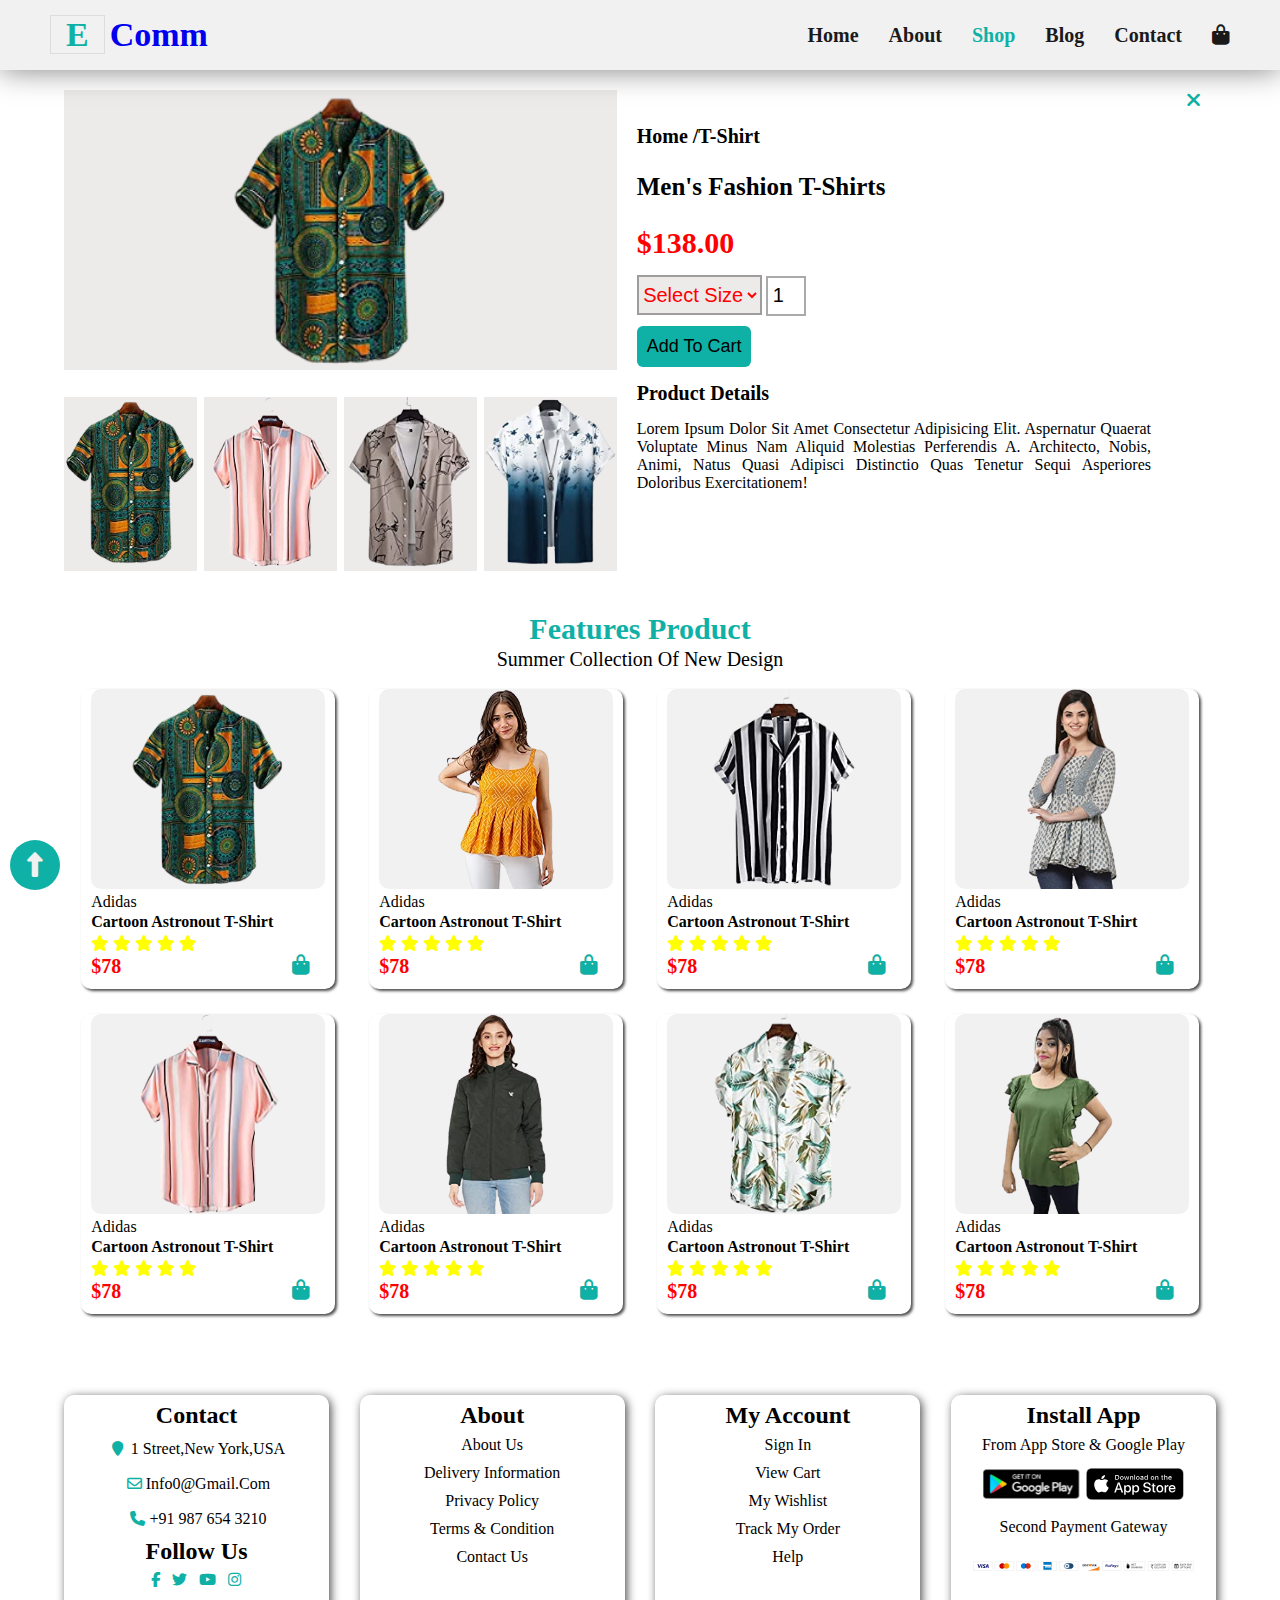
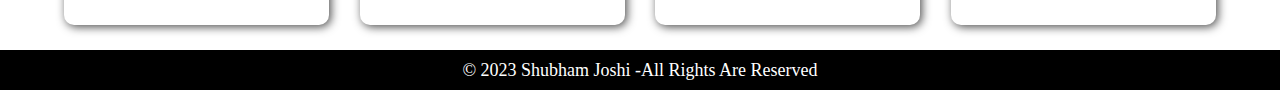
<file: product1.html>
<!DOCTYPE html>
<html lang="en">
  <head>
    <meta charset="UTF-8" />
    <meta http-equiv="X-UA-Compatible" content="IE=edge" />
    <meta name="viewport" content="width=device-width, initial-scale=1.0" />
    <!-- CSS STYLE SHEET ADDED -->
    <link rel="stylesheet" href="./style.css" />
    <!-- CSS MEDIUM DEVICE MEDIA QUARY ADDED -->
    <link rel="stylesheet" href="./responsive.css" />
    <!-- FONT AWESOME CDN LINK -->
    <link
      rel="stylesheet"
      href="https://cdnjs.cloudflare.com/ajax/libs/font-awesome/6.3.0/css/all.min.css"
    />
    <title>E-Comm Website Shubham</title>
  </head>

  <body>
  
      <!-- Header Section Starts -->
      <header class="header">
        <div class="logo">
          <a href="./index.html"> <span>E</span><span>Comm</span></a>
        </div>
        <nav class="navbar">
          <ul class="nav-ul">
            <li><a class="nav-link" href="index.html">Home</a></li>
            <li><a class="nav-link" href="about.html">about</a></li>
            <li><a class="nav-link active" href="shop.html">shop</a></li>
            <li><a class="nav-link" href="blog.html">blog</a></li>
            <li><a class="nav-link" href="contact.html">contact</a></li>
            <li>
              <a class="nav-link" href="cart.html" class="bag">
                <i class="fa-solid fa-bag-shopping"></i>
              </a>
            </li>
          </ul>
        </nav>
  
        <section class="mobile-nav">
          <i class="fa-solid fa-bars bar-icon" name="open"></i>
          <i class="fa-solid fa-xmark bar-icon" name="close"></i>
        </section>
      </header>
      <!-- Header Section Ends -->

    <section class="product-details">
      <div class="img-section">
        <img src="./home-img/img1.png" alt="" id="big-img" />
        <div class="small-img-group">
          <div class="small-img">
            <img src="./home-img/img1.png" alt="" />
          </div>
          <div class="small-img">
            <img src="./home-img/img3.png" alt="" />
          </div>
          <div class="small-img">
            <img src="./home-img/img5.png" alt="" />
          </div>
          <div class="small-img">
            <img src="./home-img/img6.png" alt="" />
          </div>
        </div>
      </div>
      <div class="details-section">
        <h4>Home /T-shirt</h4>
        <h2>Men's Fashion t-shirts</h2>
        <h1>$138.00</h1>
        <select>
          <option>select Size</option>
          <option>xxl</option>
          <option>xl</option>
          <option>l</option>
          <option>m</option>
          <option>s</option>
        </select>
        <input type="number" value="1" />
        <button class="btn">Add to cart</button>
        <h4>product details</h4>
        <p>
          Lorem ipsum dolor sit amet consectetur adipisicing elit. Aspernatur
          quaerat voluptate minus nam aliquid molestias perferendis a.
          Architecto, nobis, animi, natus quasi adipisci distinctio quas tenetur
          sequi asperiores doloribus exercitationem!
        </p>
      </div>
      <i
        class="fa-solid fa-xmark icon"
        onclick="window.location.href='./shop.html'"
      ></i>
    </section>
    <!-- Product Features Section Ends -->

    <!-- Product Features Section Starts -->
    <section class="product-1">
      <h1>features product</h1>
      <p>summer collection of new design</p>
      <div class="feature-box-container">
        <div class="product-box">
          <img src="./home-img/img1.png" alt="" />
          <span>adidas</span>
          <h4>cartoon astronout t-shirt</h4>
          <div class="star">
            <i class="fa-solid fa-star"></i>
            <i class="fa-solid fa-star"></i>
            <i class="fa-solid fa-star"></i>
            <i class="fa-solid fa-star"></i>
            <i class="fa-solid fa-star"></i>
          </div>
          <span class="price">$78</span>
          <i class="fa-solid fa-bag-shopping icon"></i>
        </div>
        <div class="product-box">
          <img src="./home-img/img9.png" alt="" />
          <span>adidas</span>
          <h4>cartoon astronout t-shirt</h4>
          <div class="star">
            <i class="fa-solid fa-star"></i>
            <i class="fa-solid fa-star"></i>
            <i class="fa-solid fa-star"></i>
            <i class="fa-solid fa-star"></i>
            <i class="fa-solid fa-star"></i>
          </div>
          <span class="price">$78</span>
          <i class="fa-solid fa-bag-shopping icon"></i>
        </div>
        <div class="product-box">
          <img src="./home-img/img2.png" alt="" />
          <span>adidas</span>
          <h4>cartoon astronout t-shirt</h4>
          <div class="star">
            <i class="fa-solid fa-star"></i>
            <i class="fa-solid fa-star"></i>
            <i class="fa-solid fa-star"></i>
            <i class="fa-solid fa-star"></i>
            <i class="fa-solid fa-star"></i>
          </div>
          <span class="price">$78</span>
          <i class="fa-solid fa-bag-shopping icon"></i>
        </div>
        <div class="product-box">
          <img src="./home-img/img10.png" alt="" />
          <span>adidas</span>
          <h4>cartoon astronout t-shirt</h4>
          <div class="star">
            <i class="fa-solid fa-star"></i>
            <i class="fa-solid fa-star"></i>
            <i class="fa-solid fa-star"></i>
            <i class="fa-solid fa-star"></i>
            <i class="fa-solid fa-star"></i>
          </div>
          <span class="price">$78</span>
          <i class="fa-solid fa-bag-shopping icon"></i>
        </div>
        <div class="product-box">
          <img src="./home-img/img3.png" alt="" />
          <span>adidas</span>
          <h4>cartoon astronout t-shirt</h4>
          <div class="star">
            <i class="fa-solid fa-star"></i>
            <i class="fa-solid fa-star"></i>
            <i class="fa-solid fa-star"></i>
            <i class="fa-solid fa-star"></i>
            <i class="fa-solid fa-star"></i>
          </div>
          <span class="price">$78</span>
          <i class="fa-solid fa-bag-shopping icon"></i>
        </div>
        <div class="product-box">
          <img src="./home-img/img11.png" alt="" />
          <span>adidas</span>
          <h4>cartoon astronout t-shirt</h4>
          <div class="star">
            <i class="fa-solid fa-star"></i>
            <i class="fa-solid fa-star"></i>
            <i class="fa-solid fa-star"></i>
            <i class="fa-solid fa-star"></i>
            <i class="fa-solid fa-star"></i>
          </div>
          <span class="price">$78</span>
          <i class="fa-solid fa-bag-shopping icon"></i>
        </div>
        <div class="product-box">
          <img src="./home-img/img4.png" alt="" />
          <span>adidas</span>
          <h4>cartoon astronout t-shirt</h4>
          <div class="star">
            <i class="fa-solid fa-star"></i>
            <i class="fa-solid fa-star"></i>
            <i class="fa-solid fa-star"></i>
            <i class="fa-solid fa-star"></i>
            <i class="fa-solid fa-star"></i>
          </div>
          <span class="price">$78</span>
          <i class="fa-solid fa-bag-shopping icon"></i>
        </div>
        <div class="product-box">
          <img src="./home-img/img12.png" alt="" />
          <span>adidas</span>
          <h4>cartoon astronout t-shirt</h4>
          <div class="star">
            <i class="fa-solid fa-star"></i>
            <i class="fa-solid fa-star"></i>
            <i class="fa-solid fa-star"></i>
            <i class="fa-solid fa-star"></i>
            <i class="fa-solid fa-star"></i>
          </div>
          <span class="price">$78</span>
          <i class="fa-solid fa-bag-shopping icon"></i>
        </div>
      </div>
    </section>
    <!-- Product Features Section Ends -->

    <!-- Footer Section Starts -->
    <section class="footer">
      <div class="box1">
        <h2>contact</h2>
        <p>
          <i class="fa-solid fa-location-pin"></i>
          1 Street,New York,USA
        </p>
        <p>
          <i class="fa-regular fa-envelope"></i
          ><a href="mail:info0@gmail.com">info0@gmail.com</a>
        </p>
        <p>
          <i class="fa-sharp fa-solid fa-phone"></i
          ><a href="tel: +91 987 654 3210">+91 987 654 3210</a>
        </p>
        <h2>follow us</h2>
        <a href="http://www.facebook.com" target="_blank">
          <i class="fa-brands fa-facebook-f"></i>
        </a>
        <a href="http://www.twitter.com" target="_blank">
          <i class="fa-brands fa-twitter"></i>
        </a>
        <a href="http://www.youtube.com" target="_blank">
          <i class="fa-brands fa-youtube"></i>
        </a>
        <a href="http://www.instagram.com" target="_blank">
          <i class="fa-brands fa-instagram"></i>
        </a>
      </div>
      <div class="box1">
        <h2>About</h2>
        <p><a href="./about.html">About us</a></p>
        <p><a href="#">Delivery information</a></p>
        <p><a href="#">privacy policy</a></p>
        <p><a href="#">terms & condition</a></p>
        <p><a href="./contact.html">contact us</a></p>
      </div>
      <div class="box1">
        <h2>My Account</h2>
        <p><a href="#">sign in</a></p>
        <p><a href="#">view cart</a></p>
        <p><a href="#">my wishlist</a></p>
        <p><a href="#">track my order</a></p>
        <p><a href="#">Help</a></p>
      </div>
      <div class="box1">
        <h2>install app</h2>
        <p>from app store & google play</p>
        <img src="./home-img/google-play-icon.svg" alt="" />
        <img src="./home-img/ios_app_icon.svg" alt="" />
        <p>second payment gateway</p>
        <img class="paymode" src="./home-img/card.svg" alt="" />
      </div>
    </section>
    <!-- Footer Section Ends -->

    <!-- some icons -->
    <div class="top" onclick="scrollToTop()">
      <i class="fa-solid fa-up-long"></i>
    </div>

    <!-- Copy right Section Starts -->
    <section class="copy">
      &copy; 2023 Shubham joshi -all rights are reserved
    </section>
    <!-- Copy right Section Ends -->

    <!-- JAVASCRIPT FILE ADDED -->

    <script src="./script.js"></script>
  </body>
</html>
</file>
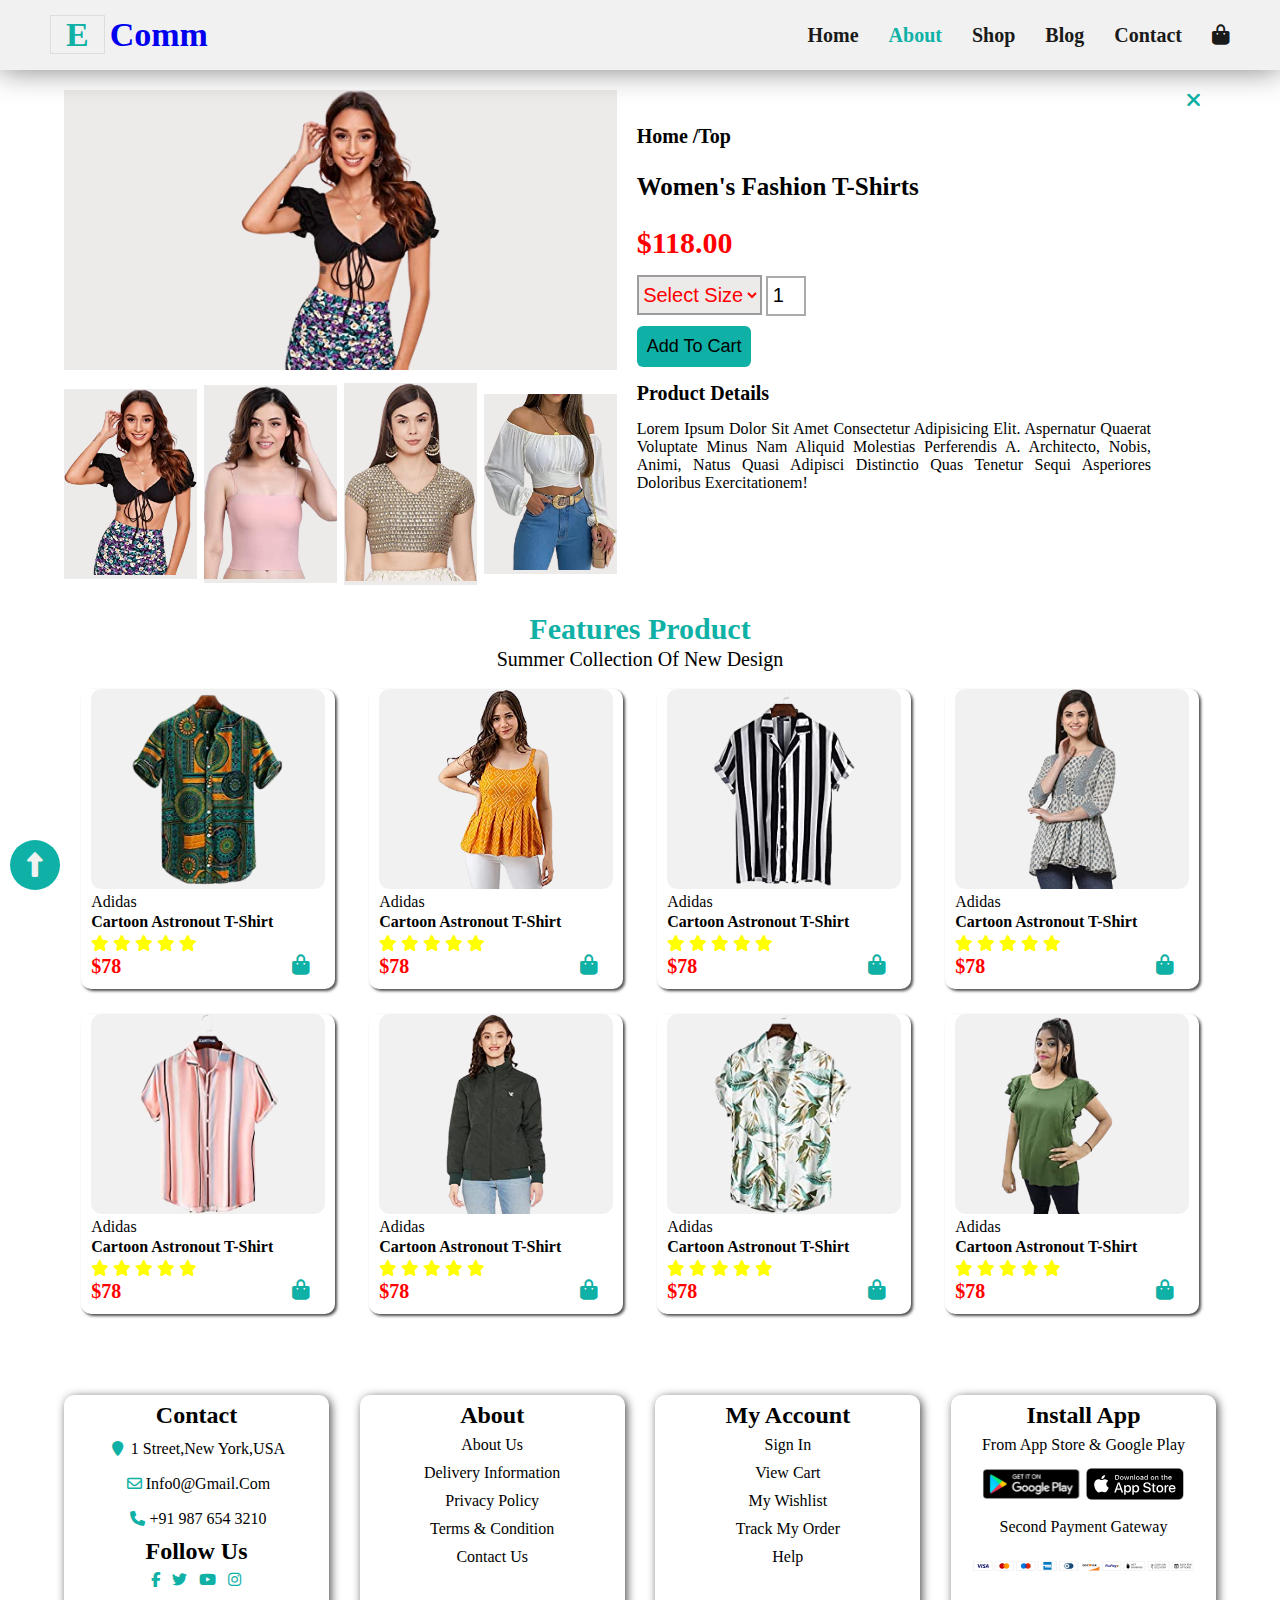
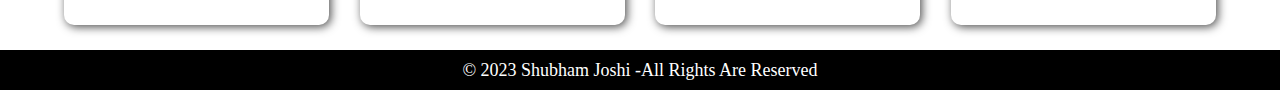
<file: product2.html>
<!DOCTYPE html>
<html lang="en">
  <head>
    <meta charset="UTF-8" />
    <meta http-equiv="X-UA-Compatible" content="IE=edge" />
    <meta name="viewport" content="width=device-width, initial-scale=1.0" />
    <!-- CSS STYLE SHEET ADDED -->
    <link rel="stylesheet" href="./style.css" />
    <!-- CSS MEDIUM DEVICE MEDIA QUARY ADDED -->
    <link rel="stylesheet" href="./responsive.css" />
    <!-- FONT AWESOME CDN LINK -->
    <link
      rel="stylesheet"
      href="https://cdnjs.cloudflare.com/ajax/libs/font-awesome/6.3.0/css/all.min.css"
    />
    <title>E-Comm Website Shubham</title>
  </head>

  <body>
   
      <!-- Header Section Starts -->
      <header class="header">
        <div class="logo">
          <a href="./index.html"> <span>E</span><span>Comm</span></a>
        </div>
        <nav class="navbar">
          <ul class="nav-ul">
            <li><a class="nav-link" href="index.html">Home</a></li>
            <li><a class="nav-link active" href="about.html">about</a></li>
            <li><a class="nav-link" href="shop.html">shop</a></li>
            <li><a class="nav-link" href="blog.html">blog</a></li>
            <li><a class="nav-link" href="contact.html">contact</a></li>
            <li>
              <a class="nav-link" href="cart.html" class="bag">
                <i class="fa-solid fa-bag-shopping"></i>
              </a>
            </li>
          </ul>
        </nav>
  
        <section class="mobile-nav">
          <i class="fa-solid fa-bars bar-icon" name="open"></i>
          <i class="fa-solid fa-xmark bar-icon" name="close"></i>
        </section>
      </header>
      <!-- Header Section Ends -->

    <section class="product-details">
      <div class="img-section">
        <img src="./home-img/w.png" alt="" id="big-img" />
        <div class="small-img-group">
          <div class="small-img">
            <img src="./home-img/w.png" alt="" />
          </div>
          <div class="small-img">
            <img src="./home-img/w22.png" alt="" />
          </div>
          <div class="small-img">
            <img src="./home-img/w23.png" alt="" />
          </div>
          <div class="small-img">
            <img src="./home-img/w25.png" alt="" />
          </div>
        </div>
      </div>
      <div class="details-section">
        <h4>Home /Top</h4>
        <h2>Women's Fashion t-shirts</h2>
        <h1>$118.00</h1>
        <select>
          <option>select Size</option>
          <option>xxl</option>
          <option>xl</option>
          <option>l</option>
          <option>m</option>
          <option>s</option>
        </select>
        <input type="number" value="1" />
        <button class="btn">Add to cart</button>
        <h4>product details</h4>
        <p>
          Lorem ipsum dolor sit amet consectetur adipisicing elit. Aspernatur
          quaerat voluptate minus nam aliquid molestias perferendis a.
          Architecto, nobis, animi, natus quasi adipisci distinctio quas tenetur
          sequi asperiores doloribus exercitationem!
        </p>
      </div>
      <i
        class="fa-solid fa-xmark icon"
        onclick="window.location.href='./shop.html'"
      ></i>
    </section>
    <!-- Product Features Section Ends -->

    <!-- Product Features Section Starts -->
    <section class="product-1">
      <h1>features product</h1>
      <p>summer collection of new design</p>
      <div class="feature-box-container">
        <div class="product-box">
          <img src="./home-img/img1.png" alt="" />
          <span>adidas</span>
          <h4>cartoon astronout t-shirt</h4>
          <div class="star">
            <i class="fa-solid fa-star"></i>
            <i class="fa-solid fa-star"></i>
            <i class="fa-solid fa-star"></i>
            <i class="fa-solid fa-star"></i>
            <i class="fa-solid fa-star"></i>
          </div>
          <span class="price">$78</span>
          <i class="fa-solid fa-bag-shopping icon"></i>
        </div>
        <div class="product-box">
          <img src="./home-img/img9.png" alt="" />
          <span>adidas</span>
          <h4>cartoon astronout t-shirt</h4>
          <div class="star">
            <i class="fa-solid fa-star"></i>
            <i class="fa-solid fa-star"></i>
            <i class="fa-solid fa-star"></i>
            <i class="fa-solid fa-star"></i>
            <i class="fa-solid fa-star"></i>
          </div>
          <span class="price">$78</span>
          <i class="fa-solid fa-bag-shopping icon"></i>
        </div>
        <div class="product-box">
          <img src="./home-img/img2.png" alt="" />
          <span>adidas</span>
          <h4>cartoon astronout t-shirt</h4>
          <div class="star">
            <i class="fa-solid fa-star"></i>
            <i class="fa-solid fa-star"></i>
            <i class="fa-solid fa-star"></i>
            <i class="fa-solid fa-star"></i>
            <i class="fa-solid fa-star"></i>
          </div>
          <span class="price">$78</span>
          <i class="fa-solid fa-bag-shopping icon"></i>
        </div>
        <div class="product-box">
          <img src="./home-img/img10.png" alt="" />
          <span>adidas</span>
          <h4>cartoon astronout t-shirt</h4>
          <div class="star">
            <i class="fa-solid fa-star"></i>
            <i class="fa-solid fa-star"></i>
            <i class="fa-solid fa-star"></i>
            <i class="fa-solid fa-star"></i>
            <i class="fa-solid fa-star"></i>
          </div>
          <span class="price">$78</span>
          <i class="fa-solid fa-bag-shopping icon"></i>
        </div>
        <div class="product-box">
          <img src="./home-img/img3.png" alt="" />
          <span>adidas</span>
          <h4>cartoon astronout t-shirt</h4>
          <div class="star">
            <i class="fa-solid fa-star"></i>
            <i class="fa-solid fa-star"></i>
            <i class="fa-solid fa-star"></i>
            <i class="fa-solid fa-star"></i>
            <i class="fa-solid fa-star"></i>
          </div>
          <span class="price">$78</span>
          <i class="fa-solid fa-bag-shopping icon"></i>
        </div>
        <div class="product-box">
          <img src="./home-img/img11.png" alt="" />
          <span>adidas</span>
          <h4>cartoon astronout t-shirt</h4>
          <div class="star">
            <i class="fa-solid fa-star"></i>
            <i class="fa-solid fa-star"></i>
            <i class="fa-solid fa-star"></i>
            <i class="fa-solid fa-star"></i>
            <i class="fa-solid fa-star"></i>
          </div>
          <span class="price">$78</span>
          <i class="fa-solid fa-bag-shopping icon"></i>
        </div>
        <div class="product-box">
          <img src="./home-img/img4.png" alt="" />
          <span>adidas</span>
          <h4>cartoon astronout t-shirt</h4>
          <div class="star">
            <i class="fa-solid fa-star"></i>
            <i class="fa-solid fa-star"></i>
            <i class="fa-solid fa-star"></i>
            <i class="fa-solid fa-star"></i>
            <i class="fa-solid fa-star"></i>
          </div>
          <span class="price">$78</span>
          <i class="fa-solid fa-bag-shopping icon"></i>
        </div>
        <div class="product-box">
          <img src="./home-img/img12.png" alt="" />
          <span>adidas</span>
          <h4>cartoon astronout t-shirt</h4>
          <div class="star">
            <i class="fa-solid fa-star"></i>
            <i class="fa-solid fa-star"></i>
            <i class="fa-solid fa-star"></i>
            <i class="fa-solid fa-star"></i>
            <i class="fa-solid fa-star"></i>
          </div>
          <span class="price">$78</span>
          <i class="fa-solid fa-bag-shopping icon"></i>
        </div>
      </div>
    </section>
    <!-- Product Features Section Ends -->

    <!-- Footer Section Starts -->
    <section class="footer">
      <div class="box1">
        <h2>contact</h2>
        <p>
          <i class="fa-solid fa-location-pin"></i>
          1 Street,New York,USA
        </p>
        <p>
          <i class="fa-regular fa-envelope"></i
          ><a href="mail:info0@gmail.com">info0@gmail.com</a>
        </p>
        <p>
          <i class="fa-sharp fa-solid fa-phone"></i
          ><a href="tel: +91 987 654 3210">+91 987 654 3210</a>
        </p>
        <h2>follow us</h2>
        <a href="http://www.facebook.com" target="_blank">
          <i class="fa-brands fa-facebook-f"></i>
        </a>
        <a href="http://www.twitter.com" target="_blank">
          <i class="fa-brands fa-twitter"></i>
        </a>
        <a href="http://www.youtube.com" target="_blank">
          <i class="fa-brands fa-youtube"></i>
        </a>
        <a href="http://www.instagram.com" target="_blank">
          <i class="fa-brands fa-instagram"></i>
        </a>
      </div>
      <div class="box1">
        <h2>About</h2>
        <p><a href="./about.html">About us</a></p>
        <p><a href="#">Delivery information</a></p>
        <p><a href="#">privacy policy</a></p>
        <p><a href="#">terms & condition</a></p>
        <p><a href="./contact.html">contact us</a></p>
      </div>
      <div class="box1">
        <h2>My Account</h2>
        <p><a href="#">sign in</a></p>
        <p><a href="#">view cart</a></p>
        <p><a href="#">my wishlist</a></p>
        <p><a href="#">track my order</a></p>
        <p><a href="#">Help</a></p>
      </div>
      <div class="box1">
        <h2>install app</h2>
        <p>from app store & google play</p>
        <img src="./home-img/google-play-icon.svg" alt="" />
        <img src="./home-img/ios_app_icon.svg" alt="" />
        <p>second payment gateway</p>
        <img class="paymode" src="./home-img/card.svg" alt="" />
      </div>
    </section>
    <!-- Footer Section Ends -->

    <!-- some icons -->
    <div class="top" onclick="scrollToTop()">
      <i class="fa-solid fa-up-long"></i>
    </div>

    <!-- Copy right Section Starts -->
    <section class="copy">
      &copy; 2023 Shubham joshi -all rights are reserved
    </section>
    <!-- Copy right Section Ends -->

    <!-- JAVASCRIPT FILE ADDED -->

    <script src="./script.js"></script>
  </body>
</html>
</file>
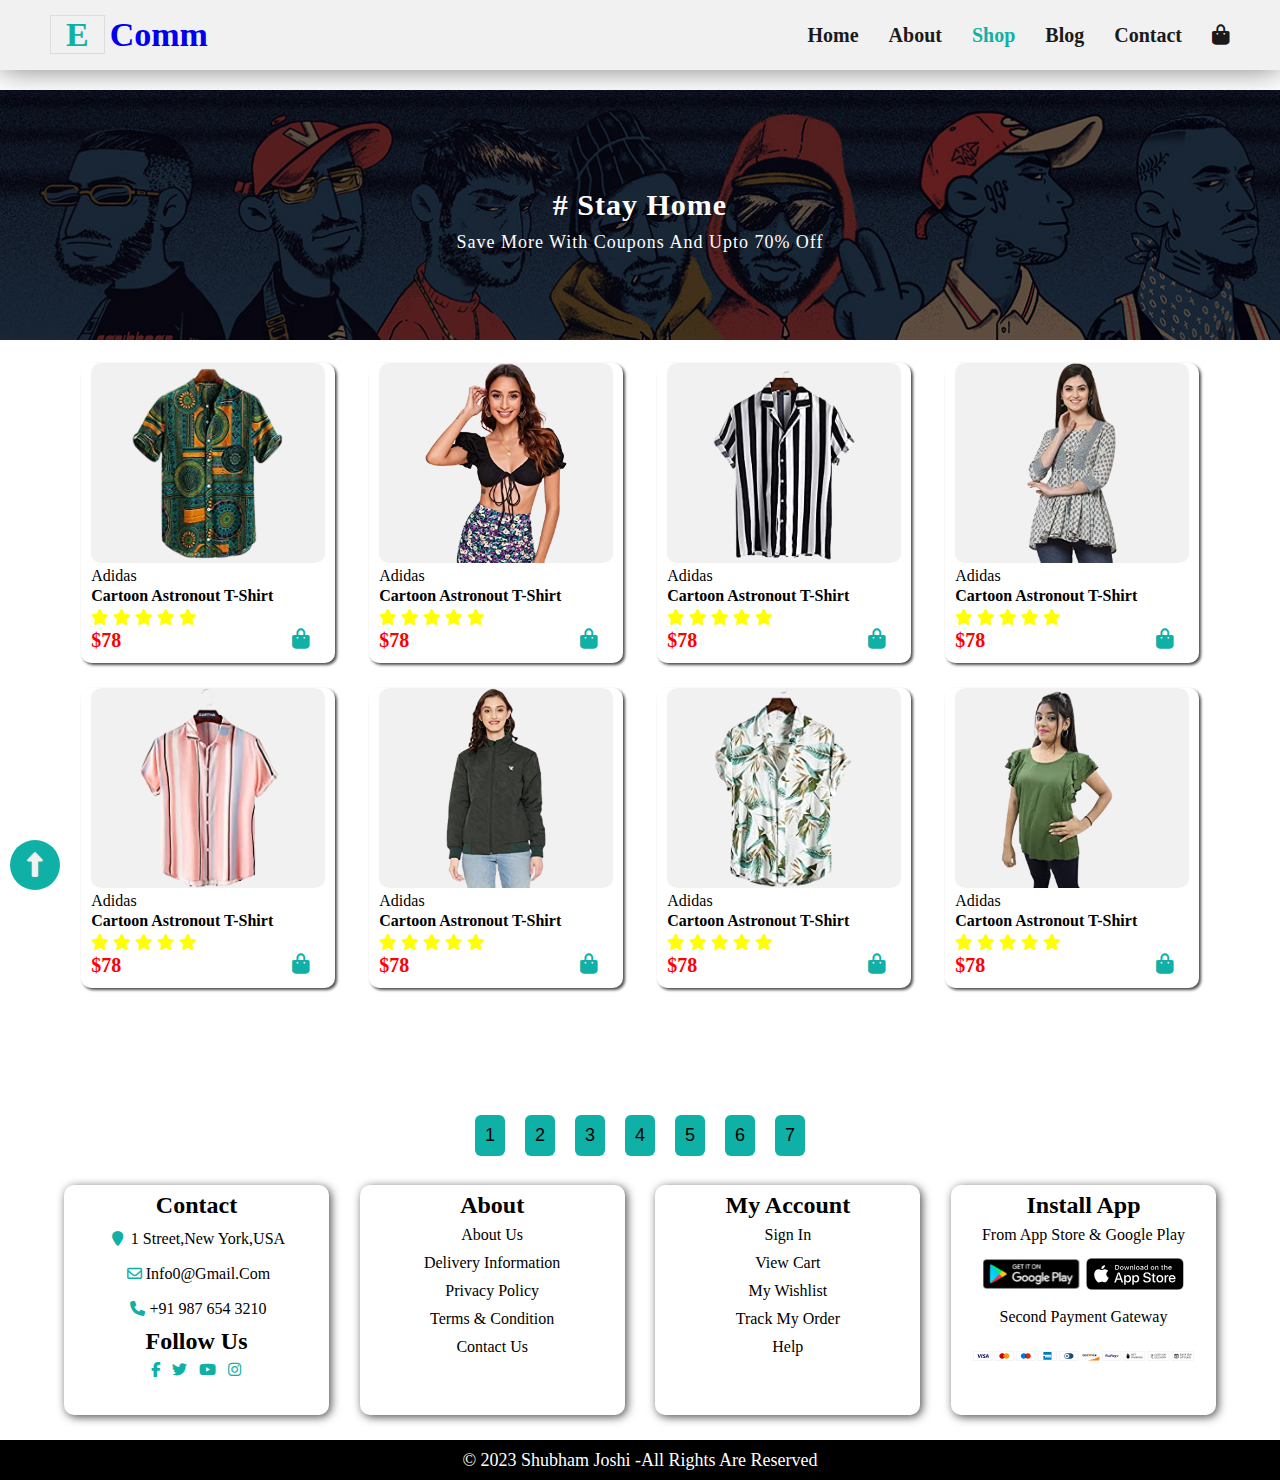
<file: shop.html>
<!DOCTYPE html>
<html lang="en">
  <head>
    <meta charset="UTF-8" />
    <meta http-equiv="X-UA-Compatible" content="IE=edge" />
    <meta name="viewport" content="width=device-width, initial-scale=1.0" />
    <!-- CSS STYLE SHEET ADDED -->
    <link rel="stylesheet" href="./style.css" />
    <!-- CSS MEDIUM DEVICE MEDIA QUARY ADDED -->
    <link rel="stylesheet" href="./responsive.css" />
    <!-- FONT AWESOME CDN LINK -->
    <link
      rel="stylesheet"
      href="https://cdnjs.cloudflare.com/ajax/libs/font-awesome/6.3.0/css/all.min.css"
    />
    <title>E-Comm Website Shubham</title>
  </head>

  <body>
  
      <!-- Header Section Starts -->
      <header class="header">
        <div class="logo">
          <a href="./index.html"> <span>E</span><span>Comm</span></a>
        </div>
        <nav class="navbar">
          <ul class="nav-ul">
            <li><a class="nav-link" href="index.html">Home</a></li>
            <li><a class="nav-link" href="about.html">about</a></li>
            <li><a class="nav-link active" href="shop.html">shop</a></li>
            <li><a class="nav-link" href="blog.html">blog</a></li>
            <li><a class="nav-link" href="contact.html">contact</a></li>
            <li>
              <a class="nav-link" href="cart.html" class="bag">
                <i class="fa-solid fa-bag-shopping"></i>
              </a>
            </li>
          </ul>
        </nav>
  
        <section class="mobile-nav">
          <i class="fa-solid fa-bars bar-icon" name="open"></i>
          <i class="fa-solid fa-xmark bar-icon" name="close"></i>
        </section>
      </header>
      <!-- Header Section Ends -->

    <!-- Shop Banner Starts -->
    <section id="shop">
      <div class="shop-container">
        <h1># Stay home</h1>
        <p>Save more with coupons and upto 70% off</p>
      </div>
    </section>
    <!-- Shop Banner Ends -->

    <!-- Product Features Section Starts -->
    <section class="section">
      <section class="product-1" id="box1">
        <div class="feature-box-container">
          <div class="product-box">
            <a href="./product1.html">
              <img src="./home-img/img1.png" alt=""
            /></a>
            <span>adidas</span>
            <h4>cartoon astronout t-shirt</h4>
            <div class="star">
              <i class="fa-solid fa-star"></i>
              <i class="fa-solid fa-star"></i>
              <i class="fa-solid fa-star"></i>
              <i class="fa-solid fa-star"></i>
              <i class="fa-solid fa-star"></i>
            </div>
            <span class="price">$78</span>
            <i class="fa-solid fa-bag-shopping icon"></i>
          </div>
          <div class="product-box">
            <a href="./product2.html"> <img src="./home-img/w.png" alt="" /></a>
            <span>adidas</span>
            <h4>cartoon astronout t-shirt</h4>
            <div class="star">
              <i class="fa-solid fa-star"></i>
              <i class="fa-solid fa-star"></i>
              <i class="fa-solid fa-star"></i>
              <i class="fa-solid fa-star"></i>
              <i class="fa-solid fa-star"></i>
            </div>
            <span class="price">$78</span>
            <i class="fa-solid fa-bag-shopping icon"></i>
          </div>
          <div class="product-box">
            <img src="./home-img/img2.png" alt="" />
            <span>adidas</span>
            <h4>cartoon astronout t-shirt</h4>
            <div class="star">
              <i class="fa-solid fa-star"></i>
              <i class="fa-solid fa-star"></i>
              <i class="fa-solid fa-star"></i>
              <i class="fa-solid fa-star"></i>
              <i class="fa-solid fa-star"></i>
            </div>
            <span class="price">$78</span>
            <i class="fa-solid fa-bag-shopping icon"></i>
          </div>
          <div class="product-box">
            <img src="./home-img/img10.png" alt="" />
            <span>adidas</span>
            <h4>cartoon astronout t-shirt</h4>
            <div class="star">
              <i class="fa-solid fa-star"></i>
              <i class="fa-solid fa-star"></i>
              <i class="fa-solid fa-star"></i>
              <i class="fa-solid fa-star"></i>
              <i class="fa-solid fa-star"></i>
            </div>
            <span class="price">$78</span>
            <i class="fa-solid fa-bag-shopping icon"></i>
          </div>
          <div class="product-box">
            <img src="./home-img/img3.png" alt="" />
            <span>adidas</span>
            <h4>cartoon astronout t-shirt</h4>
            <div class="star">
              <i class="fa-solid fa-star"></i>
              <i class="fa-solid fa-star"></i>
              <i class="fa-solid fa-star"></i>
              <i class="fa-solid fa-star"></i>
              <i class="fa-solid fa-star"></i>
            </div>
            <span class="price">$78</span>
            <i class="fa-solid fa-bag-shopping icon"></i>
          </div>
          <div class="product-box">
            <img src="./home-img/img11.png" alt="" />
            <span>adidas</span>
            <h4>cartoon astronout t-shirt</h4>
            <div class="star">
              <i class="fa-solid fa-star"></i>
              <i class="fa-solid fa-star"></i>
              <i class="fa-solid fa-star"></i>
              <i class="fa-solid fa-star"></i>
              <i class="fa-solid fa-star"></i>
            </div>
            <span class="price">$78</span>
            <i class="fa-solid fa-bag-shopping icon"></i>
          </div>
          <div class="product-box">
            <img src="./home-img/img4.png" alt="" />
            <span>adidas</span>
            <h4>cartoon astronout t-shirt</h4>
            <div class="star">
              <i class="fa-solid fa-star"></i>
              <i class="fa-solid fa-star"></i>
              <i class="fa-solid fa-star"></i>
              <i class="fa-solid fa-star"></i>
              <i class="fa-solid fa-star"></i>
            </div>
            <span class="price">$78</span>
            <i class="fa-solid fa-bag-shopping icon"></i>
          </div>
          <div class="product-box">
            <img src="./home-img/img12.png" alt="" />
            <span>adidas</span>
            <h4>cartoon astronout t-shirt</h4>
            <div class="star">
              <i class="fa-solid fa-star"></i>
              <i class="fa-solid fa-star"></i>
              <i class="fa-solid fa-star"></i>
              <i class="fa-solid fa-star"></i>
              <i class="fa-solid fa-star"></i>
            </div>
            <span class="price">$78</span>
            <i class="fa-solid fa-bag-shopping icon"></i>
          </div>
        </div>
      </section>
      <section class="product-1" id="box2">
        <div class="feature-box-container">
          <div class="product-box">
            <img src="./home-img/img5.png" alt="" />
            <span>adidas</span>
            <h4>cartoon astronout t-shirt</h4>
            <div class="star">
              <i class="fa-solid fa-star"></i>
              <i class="fa-solid fa-star"></i>
              <i class="fa-solid fa-star"></i>
              <i class="fa-solid fa-star"></i>
              <i class="fa-solid fa-star"></i>
            </div>
            <span class="price">$78</span>
            <i class="fa-solid fa-bag-shopping icon"></i>
          </div>
          <div class="product-box">
            <img src="./home-img/img13.png" alt="" />
            <span>adidas</span>
            <h4>cartoon astronout t-shirt</h4>
            <div class="star">
              <i class="fa-solid fa-star"></i>
              <i class="fa-solid fa-star"></i>
              <i class="fa-solid fa-star"></i>
              <i class="fa-solid fa-star"></i>
              <i class="fa-solid fa-star"></i>
            </div>
            <span class="price">$78</span>
            <i class="fa-solid fa-bag-shopping icon"></i>
          </div>
          <div class="product-box">
            <img src="./home-img/img6.png" alt="" />
            <span>adidas</span>
            <h4>cartoon astronout t-shirt</h4>
            <div class="star">
              <i class="fa-solid fa-star"></i>
              <i class="fa-solid fa-star"></i>
              <i class="fa-solid fa-star"></i>
              <i class="fa-solid fa-star"></i>
              <i class="fa-solid fa-star"></i>
            </div>
            <span class="price">$78</span>
            <i class="fa-solid fa-bag-shopping icon"></i>
          </div>
          <div class="product-box">
            <img src="./home-img/img14.png" alt="" />
            <span>adidas</span>
            <h4>cartoon astronout t-shirt</h4>
            <div class="star">
              <i class="fa-solid fa-star"></i>
              <i class="fa-solid fa-star"></i>
              <i class="fa-solid fa-star"></i>
              <i class="fa-solid fa-star"></i>
              <i class="fa-solid fa-star"></i>
            </div>
            <span class="price">$78</span>
            <i class="fa-solid fa-bag-shopping icon"></i>
          </div>
          <div class="product-box">
            <img src="./home-img/img7.png" alt="" />
            <span>adidas</span>
            <h4>cartoon astronout t-shirt</h4>
            <div class="star">
              <i class="fa-solid fa-star"></i>
              <i class="fa-solid fa-star"></i>
              <i class="fa-solid fa-star"></i>
              <i class="fa-solid fa-star"></i>
              <i class="fa-solid fa-star"></i>
            </div>
            <span class="price">$78</span>
            <i class="fa-solid fa-bag-shopping icon"></i>
          </div>
          <div class="product-box">
            <img src="./home-img/img15.png" alt="" />
            <span>adidas</span>
            <h4>cartoon astronout t-shirt</h4>
            <div class="star">
              <i class="fa-solid fa-star"></i>
              <i class="fa-solid fa-star"></i>
              <i class="fa-solid fa-star"></i>
              <i class="fa-solid fa-star"></i>
              <i class="fa-solid fa-star"></i>
            </div>
            <span class="price">$78</span>
            <i class="fa-solid fa-bag-shopping icon"></i>
          </div>
          <div class="product-box">
            <img src="./home-img/img8.png" alt="" />
            <span>adidas</span>
            <h4>cartoon astronout t-shirt</h4>
            <div class="star">
              <i class="fa-solid fa-star"></i>
              <i class="fa-solid fa-star"></i>
              <i class="fa-solid fa-star"></i>
              <i class="fa-solid fa-star"></i>
              <i class="fa-solid fa-star"></i>
            </div>
            <span class="price">$78</span>
            <i class="fa-solid fa-bag-shopping icon"></i>
          </div>
          <div class="product-box">
            <img src="./home-img/img16.png" alt="" />
            <span>adidas</span>
            <h4>cartoon astronout t-shirt</h4>
            <div class="star">
              <i class="fa-solid fa-star"></i>
              <i class="fa-solid fa-star"></i>
              <i class="fa-solid fa-star"></i>
              <i class="fa-solid fa-star"></i>
              <i class="fa-solid fa-star"></i>
            </div>
            <span class="price">$78</span>
            <i class="fa-solid fa-bag-shopping icon"></i>
          </div>
        </div>
      </section>
      <section class="product-1" id="box3">
        <div class="feature-box-container">
          <div class="product-box">
            <img src="./home-img/w.png" alt="" />
            <span>adidas</span>
            <h4>cartoon astronout t-shirt</h4>
            <div class="star">
              <i class="fa-solid fa-star"></i>
              <i class="fa-solid fa-star"></i>
              <i class="fa-solid fa-star"></i>
              <i class="fa-solid fa-star"></i>
              <i class="fa-solid fa-star"></i>
            </div>
            <span class="price">$78</span>
            <i class="fa-solid fa-bag-shopping icon"></i>
          </div>
          <div class="product-box">
            <img src="./home-img/w1.png" alt="" />
            <span>adidas</span>
            <h4>cartoon astronout t-shirt</h4>
            <div class="star">
              <i class="fa-solid fa-star"></i>
              <i class="fa-solid fa-star"></i>
              <i class="fa-solid fa-star"></i>
              <i class="fa-solid fa-star"></i>
              <i class="fa-solid fa-star"></i>
            </div>
            <span class="price">$78</span>
            <i class="fa-solid fa-bag-shopping icon"></i>
          </div>
          <div class="product-box">
            <img src="./home-img/w2.png" alt="" />
            <span>adidas</span>
            <h4>cartoon astronout t-shirt</h4>
            <div class="star">
              <i class="fa-solid fa-star"></i>
              <i class="fa-solid fa-star"></i>
              <i class="fa-solid fa-star"></i>
              <i class="fa-solid fa-star"></i>
              <i class="fa-solid fa-star"></i>
            </div>
            <span class="price">$78</span>
            <i class="fa-solid fa-bag-shopping icon"></i>
          </div>
          <div class="product-box">
            <img src="./home-img/w3.png" alt="" />
            <span>adidas</span>
            <h4>cartoon astronout t-shirt</h4>
            <div class="star">
              <i class="fa-solid fa-star"></i>
              <i class="fa-solid fa-star"></i>
              <i class="fa-solid fa-star"></i>
              <i class="fa-solid fa-star"></i>
              <i class="fa-solid fa-star"></i>
            </div>
            <span class="price">$78</span>
            <i class="fa-solid fa-bag-shopping icon"></i>
          </div>
          <div class="product-box">
            <img src="./home-img/w4.png" alt="" />
            <span>adidas</span>
            <h4>cartoon astronout t-shirt</h4>
            <div class="star">
              <i class="fa-solid fa-star"></i>
              <i class="fa-solid fa-star"></i>
              <i class="fa-solid fa-star"></i>
              <i class="fa-solid fa-star"></i>
              <i class="fa-solid fa-star"></i>
            </div>
            <span class="price">$78</span>
            <i class="fa-solid fa-bag-shopping icon"></i>
          </div>
          <div class="product-box">
            <img src="./home-img/w5.png" alt="" />
            <span>adidas</span>
            <h4>cartoon astronout t-shirt</h4>
            <div class="star">
              <i class="fa-solid fa-star"></i>
              <i class="fa-solid fa-star"></i>
              <i class="fa-solid fa-star"></i>
              <i class="fa-solid fa-star"></i>
              <i class="fa-solid fa-star"></i>
            </div>
            <span class="price">$78</span>
            <i class="fa-solid fa-bag-shopping icon"></i>
          </div>
          <div class="product-box">
            <img src="./home-img/w6.png" alt="" />
            <span>adidas</span>
            <h4>cartoon astronout t-shirt</h4>
            <div class="star">
              <i class="fa-solid fa-star"></i>
              <i class="fa-solid fa-star"></i>
              <i class="fa-solid fa-star"></i>
              <i class="fa-solid fa-star"></i>
              <i class="fa-solid fa-star"></i>
            </div>
            <span class="price">$78</span>
            <i class="fa-solid fa-bag-shopping icon"></i>
          </div>
          <div class="product-box">
            <img src="./home-img/w7.png" alt="" />
            <span>adidas</span>
            <h4>cartoon astronout t-shirt</h4>
            <div class="star">
              <i class="fa-solid fa-star"></i>
              <i class="fa-solid fa-star"></i>
              <i class="fa-solid fa-star"></i>
              <i class="fa-solid fa-star"></i>
              <i class="fa-solid fa-star"></i>
            </div>
            <span class="price">$78</span>
            <i class="fa-solid fa-bag-shopping icon"></i>
          </div>
        </div>
      </section>
      <section class="product-1" id="box4">
        <div class="feature-box-container">
          <div class="product-box">
            <img src="./home-img/w8.png" alt="" />
            <span>adidas</span>
            <h4>cartoon astronout t-shirt</h4>
            <div class="star">
              <i class="fa-solid fa-star"></i>
              <i class="fa-solid fa-star"></i>
              <i class="fa-solid fa-star"></i>
              <i class="fa-solid fa-star"></i>
              <i class="fa-solid fa-star"></i>
            </div>
            <span class="price">$78</span>
            <i class="fa-solid fa-bag-shopping icon"></i>
          </div>
          <div class="product-box">
            <img src="./home-img/w9.png" alt="" />
            <span>adidas</span>
            <h4>cartoon astronout t-shirt</h4>
            <div class="star">
              <i class="fa-solid fa-star"></i>
              <i class="fa-solid fa-star"></i>
              <i class="fa-solid fa-star"></i>
              <i class="fa-solid fa-star"></i>
              <i class="fa-solid fa-star"></i>
            </div>
            <span class="price">$78</span>
            <i class="fa-solid fa-bag-shopping icon"></i>
          </div>
          <div class="product-box">
            <img src="./home-img/w10.png" alt="" />
            <span>adidas</span>
            <h4>cartoon astronout t-shirt</h4>
            <div class="star">
              <i class="fa-solid fa-star"></i>
              <i class="fa-solid fa-star"></i>
              <i class="fa-solid fa-star"></i>
              <i class="fa-solid fa-star"></i>
              <i class="fa-solid fa-star"></i>
            </div>
            <span class="price">$78</span>
            <i class="fa-solid fa-bag-shopping icon"></i>
          </div>
          <div class="product-box">
            <img src="./home-img/w11.png" alt="" />
            <span>adidas</span>
            <h4>cartoon astronout t-shirt</h4>
            <div class="star">
              <i class="fa-solid fa-star"></i>
              <i class="fa-solid fa-star"></i>
              <i class="fa-solid fa-star"></i>
              <i class="fa-solid fa-star"></i>
              <i class="fa-solid fa-star"></i>
            </div>
            <span class="price">$78</span>
            <i class="fa-solid fa-bag-shopping icon"></i>
          </div>
          <div class="product-box">
            <img src="./home-img/w12.png" alt="" />
            <span>adidas</span>
            <h4>cartoon astronout t-shirt</h4>
            <div class="star">
              <i class="fa-solid fa-star"></i>
              <i class="fa-solid fa-star"></i>
              <i class="fa-solid fa-star"></i>
              <i class="fa-solid fa-star"></i>
              <i class="fa-solid fa-star"></i>
            </div>
            <span class="price">$78</span>
            <i class="fa-solid fa-bag-shopping icon"></i>
          </div>
          <div class="product-box">
            <img src="./home-img/w13.png" alt="" />
            <span>adidas</span>
            <h4>cartoon astronout t-shirt</h4>
            <div class="star">
              <i class="fa-solid fa-star"></i>
              <i class="fa-solid fa-star"></i>
              <i class="fa-solid fa-star"></i>
              <i class="fa-solid fa-star"></i>
              <i class="fa-solid fa-star"></i>
            </div>
            <span class="price">$78</span>
            <i class="fa-solid fa-bag-shopping icon"></i>
          </div>
          <div class="product-box">
            <img src="./home-img/w14.png" alt="" />
            <span>adidas</span>
            <h4>cartoon astronout t-shirt</h4>
            <div class="star">
              <i class="fa-solid fa-star"></i>
              <i class="fa-solid fa-star"></i>
              <i class="fa-solid fa-star"></i>
              <i class="fa-solid fa-star"></i>
              <i class="fa-solid fa-star"></i>
            </div>
            <span class="price">$78</span>
            <i class="fa-solid fa-bag-shopping icon"></i>
          </div>
          <div class="product-box">
            <img src="./home-img/w15.png" alt="" />
            <span>adidas</span>
            <h4>cartoon astronout t-shirt</h4>
            <div class="star">
              <i class="fa-solid fa-star"></i>
              <i class="fa-solid fa-star"></i>
              <i class="fa-solid fa-star"></i>
              <i class="fa-solid fa-star"></i>
              <i class="fa-solid fa-star"></i>
            </div>
            <span class="price">$78</span>
            <i class="fa-solid fa-bag-shopping icon"></i>
          </div>
        </div>
      </section>
      <section class="product-1" id="box5">
        <div class="feature-box-container">
          <div class="product-box">
            <img src="./home-img/w16.png" alt="" />
            <span>adidas</span>
            <h4>cartoon astronout t-shirt</h4>
            <div class="star">
              <i class="fa-solid fa-star"></i>
              <i class="fa-solid fa-star"></i>
              <i class="fa-solid fa-star"></i>
              <i class="fa-solid fa-star"></i>
              <i class="fa-solid fa-star"></i>
            </div>
            <span class="price">$78</span>
            <i class="fa-solid fa-bag-shopping icon"></i>
          </div>
          <div class="product-box">
            <img src="./home-img/w17.png" alt="" />
            <span>adidas</span>
            <h4>cartoon astronout t-shirt</h4>
            <div class="star">
              <i class="fa-solid fa-star"></i>
              <i class="fa-solid fa-star"></i>
              <i class="fa-solid fa-star"></i>
              <i class="fa-solid fa-star"></i>
              <i class="fa-solid fa-star"></i>
            </div>
            <span class="price">$78</span>
            <i class="fa-solid fa-bag-shopping icon"></i>
          </div>
          <div class="product-box">
            <img src="./home-img/w18.png" alt="" />
            <span>adidas</span>
            <h4>cartoon astronout t-shirt</h4>
            <div class="star">
              <i class="fa-solid fa-star"></i>
              <i class="fa-solid fa-star"></i>
              <i class="fa-solid fa-star"></i>
              <i class="fa-solid fa-star"></i>
              <i class="fa-solid fa-star"></i>
            </div>
            <span class="price">$78</span>
            <i class="fa-solid fa-bag-shopping icon"></i>
          </div>
          <div class="product-box">
            <img src="./home-img/w20.png" alt="" />
            <span>adidas</span>
            <h4>cartoon astronout t-shirt</h4>
            <div class="star">
              <i class="fa-solid fa-star"></i>
              <i class="fa-solid fa-star"></i>
              <i class="fa-solid fa-star"></i>
              <i class="fa-solid fa-star"></i>
              <i class="fa-solid fa-star"></i>
            </div>
            <span class="price">$78</span>
            <i class="fa-solid fa-bag-shopping icon"></i>
          </div>
          <div class="product-box">
            <img src="./home-img/w21.png" alt="" />
            <span>adidas</span>
            <h4>cartoon astronout t-shirt</h4>
            <div class="star">
              <i class="fa-solid fa-star"></i>
              <i class="fa-solid fa-star"></i>
              <i class="fa-solid fa-star"></i>
              <i class="fa-solid fa-star"></i>
              <i class="fa-solid fa-star"></i>
            </div>
            <span class="price">$178</span>
            <i class="fa-solid fa-bag-shopping icon"></i>
          </div>
          <div class="product-box">
            <img src="./home-img/w22.png" alt="" />
            <span>adidas</span>
            <h4>cartoon astronout t-shirt</h4>
            <div class="star">
              <i class="fa-solid fa-star"></i>
              <i class="fa-solid fa-star"></i>
              <i class="fa-solid fa-star"></i>
              <i class="fa-solid fa-star"></i>
              <i class="fa-solid fa-star"></i>
            </div>
            <span class="price">$78</span>
            <i class="fa-solid fa-bag-shopping icon"></i>
          </div>
          <div class="product-box">
            <img src="./home-img/w23.png" alt="" />
            <span>adidas</span>
            <h4>cartoon astronout t-shirt</h4>
            <div class="star">
              <i class="fa-solid fa-star"></i>
              <i class="fa-solid fa-star"></i>
              <i class="fa-solid fa-star"></i>
              <i class="fa-solid fa-star"></i>
              <i class="fa-solid fa-star"></i>
            </div>
            <span class="price">$78</span>
            <i class="fa-solid fa-bag-shopping icon"></i>
          </div>
          <div class="product-box">
            <img src="./home-img/w24.png" alt="" />
            <span>adidas</span>
            <h4>cartoon astronout t-shirt</h4>
            <div class="star">
              <i class="fa-solid fa-star"></i>
              <i class="fa-solid fa-star"></i>
              <i class="fa-solid fa-star"></i>
              <i class="fa-solid fa-star"></i>
              <i class="fa-solid fa-star"></i>
            </div>
            <span class="price">$78</span>
            <i class="fa-solid fa-bag-shopping icon"></i>
          </div>
        </div>
      </section>
      <section class="product-1" id="box6">
        <div class="feature-box-container">
          <div class="product-box">
            <img src="./home-img/w25.png" alt="" />
            <span>adidas</span>
            <h4>cartoon astronout t-shirt</h4>
            <div class="star">
              <i class="fa-solid fa-star"></i>
              <i class="fa-solid fa-star"></i>
              <i class="fa-solid fa-star"></i>
              <i class="fa-solid fa-star"></i>
              <i class="fa-solid fa-star"></i>
            </div>
            <span class="price">$78</span>
            <i class="fa-solid fa-bag-shopping icon"></i>
          </div>
          <div class="product-box">
            <img src="./home-img/w26.png" alt="" />
            <span>adidas</span>
            <h4>cartoon astronout t-shirt</h4>
            <div class="star">
              <i class="fa-solid fa-star"></i>
              <i class="fa-solid fa-star"></i>
              <i class="fa-solid fa-star"></i>
              <i class="fa-solid fa-star"></i>
              <i class="fa-solid fa-star"></i>
            </div>
            <span class="price">$78</span>
            <i class="fa-solid fa-bag-shopping icon"></i>
          </div>
          <div class="product-box">
            <img src="./home-img/w27.png" alt="" />
            <span>adidas</span>
            <h4>cartoon astronout t-shirt</h4>
            <div class="star">
              <i class="fa-solid fa-star"></i>
              <i class="fa-solid fa-star"></i>
              <i class="fa-solid fa-star"></i>
              <i class="fa-solid fa-star"></i>
              <i class="fa-solid fa-star"></i>
            </div>
            <span class="price">$78</span>
            <i class="fa-solid fa-bag-shopping icon"></i>
          </div>
          <div class="product-box">
            <img src="./home-img/w28.png" alt="" />
            <span>adidas</span>
            <h4>cartoon astronout t-shirt</h4>
            <div class="star">
              <i class="fa-solid fa-star"></i>
              <i class="fa-solid fa-star"></i>
              <i class="fa-solid fa-star"></i>
              <i class="fa-solid fa-star"></i>
              <i class="fa-solid fa-star"></i>
            </div>
            <span class="price">$78</span>
            <i class="fa-solid fa-bag-shopping icon"></i>
          </div>
          <div class="product-box">
            <img src="./home-img/w29.png" alt="" />
            <span>adidas</span>
            <h4>cartoon astronout t-shirt</h4>
            <div class="star">
              <i class="fa-solid fa-star"></i>
              <i class="fa-solid fa-star"></i>
              <i class="fa-solid fa-star"></i>
              <i class="fa-solid fa-star"></i>
              <i class="fa-solid fa-star"></i>
            </div>
            <span class="price">$78</span>
            <i class="fa-solid fa-bag-shopping icon"></i>
          </div>
          <div class="product-box">
            <img src="./home-img/m1.png" alt="" />
            <span>adidas</span>
            <h4>cartoon astronout t-shirt</h4>
            <div class="star">
              <i class="fa-solid fa-star"></i>
              <i class="fa-solid fa-star"></i>
              <i class="fa-solid fa-star"></i>
              <i class="fa-solid fa-star"></i>
              <i class="fa-solid fa-star"></i>
            </div>
            <span class="price">$78</span>
            <i class="fa-solid fa-bag-shopping icon"></i>
          </div>
          <div class="product-box">
            <img src="./home-img/m.png" alt="" />
            <span>adidas</span>
            <h4>cartoon astronout t-shirt</h4>
            <div class="star">
              <i class="fa-solid fa-star"></i>
              <i class="fa-solid fa-star"></i>
              <i class="fa-solid fa-star"></i>
              <i class="fa-solid fa-star"></i>
              <i class="fa-solid fa-star"></i>
            </div>
            <span class="price">$78</span>
            <i class="fa-solid fa-bag-shopping icon"></i>
          </div>
          <div class="product-box">
            <img src="./home-img/m2.png" alt="" />
            <span>adidas</span>
            <h4>cartoon astronout t-shirt</h4>
            <div class="star">
              <i class="fa-solid fa-star"></i>
              <i class="fa-solid fa-star"></i>
              <i class="fa-solid fa-star"></i>
              <i class="fa-solid fa-star"></i>
              <i class="fa-solid fa-star"></i>
            </div>
            <span class="price">$78</span>
            <i class="fa-solid fa-bag-shopping icon"></i>
          </div>
        </div>
      </section>
      <section class="product-1" id="box7">
        <div class="feature-box-container">
          <div class="product-box">
            <img src="./home-img/m3.png" alt="" />
            <span>adidas</span>
            <h4>cartoon astronout t-shirt</h4>
            <div class="star">
              <i class="fa-solid fa-star"></i>
              <i class="fa-solid fa-star"></i>
              <i class="fa-solid fa-star"></i>
              <i class="fa-solid fa-star"></i>
              <i class="fa-solid fa-star"></i>
            </div>
            <span class="price">$78</span>
            <i class="fa-solid fa-bag-shopping icon"></i>
          </div>
          <div class="product-box">
            <img src="./home-img/img1.png" alt="" />
            <span>adidas</span>
            <h4>cartoon astronout t-shirt</h4>
            <div class="star">
              <i class="fa-solid fa-star"></i>
              <i class="fa-solid fa-star"></i>
              <i class="fa-solid fa-star"></i>
              <i class="fa-solid fa-star"></i>
              <i class="fa-solid fa-star"></i>
            </div>
            <span class="price">$78</span>
            <i class="fa-solid fa-bag-shopping icon"></i>
          </div>
          <div class="product-box">
            <img src="./home-img/m5.png" alt="" />
            <span>adidas</span>
            <h4>cartoon astronout t-shirt</h4>
            <div class="star">
              <i class="fa-solid fa-star"></i>
              <i class="fa-solid fa-star"></i>
              <i class="fa-solid fa-star"></i>
              <i class="fa-solid fa-star"></i>
              <i class="fa-solid fa-star"></i>
            </div>
            <span class="price">$78</span>
            <i class="fa-solid fa-bag-shopping icon"></i>
          </div>
          <div class="product-box">
            <img src="./home-img/m6.png" alt="" />
            <span>adidas</span>
            <h4>cartoon astronout t-shirt</h4>
            <div class="star">
              <i class="fa-solid fa-star"></i>
              <i class="fa-solid fa-star"></i>
              <i class="fa-solid fa-star"></i>
              <i class="fa-solid fa-star"></i>
              <i class="fa-solid fa-star"></i>
            </div>
            <span class="price">$78</span>
            <i class="fa-solid fa-bag-shopping icon"></i>
          </div>
          <div class="product-box">
            <img src="./home-img/m7.png" alt="" />
            <span>adidas</span>
            <h4>cartoon astronout t-shirt</h4>
            <div class="star">
              <i class="fa-solid fa-star"></i>
              <i class="fa-solid fa-star"></i>
              <i class="fa-solid fa-star"></i>
              <i class="fa-solid fa-star"></i>
              <i class="fa-solid fa-star"></i>
            </div>
            <span class="price">$78</span>
            <i class="fa-solid fa-bag-shopping icon"></i>
          </div>
          <div class="product-box">
            <img src="./home-img/m8.png" alt="" />
            <span>adidas</span>
            <h4>cartoon astronout t-shirt</h4>
            <div class="star">
              <i class="fa-solid fa-star"></i>
              <i class="fa-solid fa-star"></i>
              <i class="fa-solid fa-star"></i>
              <i class="fa-solid fa-star"></i>
              <i class="fa-solid fa-star"></i>
            </div>
            <span class="price">$78</span>
            <i class="fa-solid fa-bag-shopping icon"></i>
          </div>
          <div class="product-box">
            <img src="./home-img/img8.png" alt="" />
            <span>adidas</span>
            <h4>cartoon astronout t-shirt</h4>
            <div class="star">
              <i class="fa-solid fa-star"></i>
              <i class="fa-solid fa-star"></i>
              <i class="fa-solid fa-star"></i>
              <i class="fa-solid fa-star"></i>
              <i class="fa-solid fa-star"></i>
            </div>
            <span class="price">$78</span>
            <i class="fa-solid fa-bag-shopping icon"></i>
          </div>
          <div class="product-box">
            <img src="./home-img/img16.png" alt="" />
            <span>adidas</span>
            <h4>cartoon astronout t-shirt</h4>
            <div class="star">
              <i class="fa-solid fa-star"></i>
              <i class="fa-solid fa-star"></i>
              <i class="fa-solid fa-star"></i>
              <i class="fa-solid fa-star"></i>
              <i class="fa-solid fa-star"></i>
            </div>
            <span class="price">$78</span>
            <i class="fa-solid fa-bag-shopping icon"></i>
          </div>
        </div>
      </section>
      <div class="pagination">
        <button class="btn" onclick="box1()">1</button>
        <button class="btn" onclick="box2()">2</button>
        <button class="btn" onclick="box3()">3</button>
        <button class="btn" onclick="box4()">4</button>
        <button class="btn" onclick="box5()">5</button>
        <button class="btn" onclick="box6()">6</button>
        <button class="btn" onclick="box7()">7</button>
      </div>
    </section>
    <!-- Product Features Section Ends -->

    <!-- Footer Section Starts -->
    <section class="footer">
      <div class="box1">
        <h2>contact</h2>
        <p>
          <i class="fa-solid fa-location-pin"></i>
          1 Street,New York,USA
        </p>
        <p>
          <i class="fa-regular fa-envelope"></i
          ><a href="mail:info0@gmail.com">info0@gmail.com</a>
        </p>
        <p>
          <i class="fa-sharp fa-solid fa-phone"></i
          ><a href="tel: +91 987 654 3210">+91 987 654 3210</a>
        </p>
        <h2>follow us</h2>
        <a href="http://www.facebook.com" target="_blank">
          <i class="fa-brands fa-facebook-f"></i>
        </a>
        <a href="http://www.twitter.com" target="_blank">
          <i class="fa-brands fa-twitter"></i>
        </a>
        <a href="http://www.youtube.com" target="_blank">
          <i class="fa-brands fa-youtube"></i>
        </a>
        <a href="http://www.instagram.com" target="_blank">
          <i class="fa-brands fa-instagram"></i>
        </a>
      </div>
      <div class="box1">
        <h2>About</h2>
        <p><a href="./about.html">About us</a></p>
        <p><a href="#">Delivery information</a></p>
        <p><a href="#">privacy policy</a></p>
        <p><a href="#">terms & condition</a></p>
        <p><a href="./contact.html">contact us</a></p>
      </div>
      <div class="box1">
        <h2>My Account</h2>
        <p><a href="#">sign in</a></p>
        <p><a href="#">view cart</a></p>
        <p><a href="#">my wishlist</a></p>
        <p><a href="#">track my order</a></p>
        <p><a href="#">Help</a></p>
      </div>
      <div class="box1">
        <h2>install app</h2>
        <p>from app store & google play</p>
        <img src="./home-img/google-play-icon.svg" alt="" />
        <img src="./home-img/ios_app_icon.svg" alt="" />
        <p>second payment gateway</p>
        <img class="paymode" src="./home-img/card.svg" alt="" />
      </div>
    </section>
    <!-- Footer Section Ends -->

    <!-- some icons -->
    <div class="top" onclick="scrollToTop()">
      <i class="fa-solid fa-up-long"></i>
    </div>

    <!-- Copy right Section Starts -->
    <section class="copy">
      &copy; 2023 Shubham joshi -all rights are reserved
    </section>
    <!-- Copy right Section Ends -->

    <!-- JAVASCRIPT FILE ADDED -->
    <script src="./script.js"></script>
  </body>
</html>
</file>
<file: responsive.css>
/* ..........HOME PAGE MEDIA QUARRY STARTS HERE */
@media only screen and (max-width: 799px) {
  /* Header Section CSS Starts */
  .header {
    padding: 0, 10px;
  }
  .navbar {
    display: none;
    width: 100%;
    height: 100vh;
    background-color: #e3e6f3;
    position: absolute;
    top: 70px;
    left: 0;

    display: flex;
    align-items: center;
    justify-content: center;

    transform: translateX(100%);
    transition: 1s ease;
    opacity: 0;
    visibility: hidden;
    pointer-events: none;
  }
  .nav-ul {
    flex-direction: column;
    align-items: center;
  }
  .mobile-nav {
    color: #0fb1a6;
    z-index: 99;
    font-size: 30px;
    cursor: pointer;
    display: block;
  }
  .activenav .navbar {
    transform: translateX(0%);
    opacity: 1;
    visibility: visible;
    pointer-events: auto;
  }
  .activenav .mobile-nav .bar-icon[name="close"] {
    display: block;
  }
  .activenav .mobile-nav .bar-icon[name="open"] {
    display: none;
  }

  /* Header Section CSS Ends */

  /* Hero Section CSS Starts */
  #hero {
    background-image: url(./home-img/hero.png);
    background-position: top right;
    background-repeat: no-repeat;
    background-size: contain;
  }
  .hero-text {
    height: auto;
    width: 100%;
    display: flex;
    justify-content: center;
    align-items: flex-start;
  }
  .hero-text h4,
  .hero-text h3,
  .hero-text p,
  .hero-text h1 {
    font-weight: 900;
    padding: 0px 10px;
  }
  .btn {
    text-align: center;
    margin: 5px 10px;
  }
  .hero-img {
    display: none;
  }
  /* Hero Section CSS Ends*/

  /* Features Section CSS Starts */
  #features {
    height: auto;
    width: 90%;
  }
  .box {
    width: 40%;
    flex-wrap: wrap;
    margin: 10px auto;
  }
  .box img {
    width: 100%;
    height: auto;
  }
  .product-1 {
    height: auto;
    width: 90%;
  }
  .feature-box-container {
    width: 100%;
    height: auto;
  }
  .product-box {
    width: 45%;
    height: auto;
    margin: 10px auto;
    flex-wrap: wrap;
  }
  /* Features Section CSS Ends */

  /* Banner Section CSS Starts */
  .banner,
  .banner1 {
    height: 120px;
    width: 90%;
  }
  /* Banner Section CSS Ends */

  /* News Section CSS Starts */
  .news {
    width: 100%;
    height: auto;
    flex-direction: column;
    padding: 0px;
    margin-bottom: 20px;
    text-align: center;
  }
  .news-text {
    width: 90%;
    height: auto;
    margin: 0px auto;
    padding: 10px 0px;
  }
  .input {
    width: 90%;
    height: auto;
    margin: 0px auto;
    padding: 10px 0px;
    text-align: center;
  }
  .input input {
    width: 60%;
    height: 40px;
  }
  /* News Section CSS Ends */

  /* Footer Section CSS Starts */
  .footer {
    width: 90%;
    height: auto;
    flex-wrap: wrap;
    text-align: center;
  }

  .box1 {
    height: auto;
    width: 45%;
    margin: 10px auto;
  }
  .box1 h2 {
    font-size: 20px;
  }
  .box1 p {
    font-size: 15px;
  }
  .box1 p a {
    font-size: 15px;
  }
  /* Footer Section CSS Ends */

  /* Copy Right Section CSS starts */
  .copy {
    width: 100%;
    font-size: 15px;
    height: auto;
  }
  /* Copy Right Section CSS Ends */
}
/* HOME PAGE MEDIA QUARRY ENDS HERE.................. */

/* ..................ABOUT PAGE MEDIA QUARRY STARTS HERE */
@media only screen and (max-width: 799px) {
  /* About Section CSS Starts */
  #about {
    width: 100%;
    height: 150px;
    margin: 5px 0px;
  }
  .about-container {
    width: 100%;
    height: auto;
  }
  /* About Section CSS Ends */

  /* Who Section CSS Starts */
  .who {
    width: 90%;
    height: auto;
    background-color: #f1f1f1;
    flex-direction: column;
    border-radius: 20px;
    margin: 20px auto;
    box-shadow: 2px 2px 20px rgb(34, 32, 32);
  }
  .about-img {
    width: 90%;
    height: auto;
    border-radius: 20px;
    margin-top: 20px;
  }
  .about-text {
    width: 90%;
    height: auto;
    margin: 10px 0px;
  }
  /* Who Section CSS Ends */

  /* Download Section CSS Starts */
  .download {
    width: 100%;
    height: 400px;
  }
  .download-box {
    width: 50%;
    height: 390px;
  }
  .download-box h1 {
    font-size: 20px;
  }
  /* Download Section CSS Ends */
}
/* ABOUT PAGE MEDIA QUARRY ENDS HERE.................. */

/* ...........SHOP PAGE MEDIA QUARRY STARTS HERE */
@media only screen and (max-width: 799px) {
  /* Product Details Section CSS Starts */
  #shop {
    width: 100%;
    height: 150px;
    margin: 5px 0px;
  }
  .shop-container {
    width: 100%;
    height: auto;
  }
  .product-details {
    width: 90%;
    height: auto;
  }
  .img-section {
    width: 100%;
    height: auto;
  }
  .details-section {
    width: 100%;
    height: auto;
    padding: 5px 10px;
  }
  #big-img,
  .small-img-group,
  .small-img {
    width: 100%;
    height: auto;
  }
  .details-section p,
  .details-section h4:nth-of-type(2) {
    display: none;
  }
  .details-section h4 {
    font-size: 15px;
    padding: 5px;
  }
  .details-section h2 {
    font-size: 16px;
    padding: 5px;
  }
  .details-section h1 {
    font-size: 22px;
    padding: 5px;
  }
  .details-section select,
  .details-section input {
    font-size: 16px;
    padding: 5px;
    height: 30px;
  }
  .details-section option {
    font-size: 12px;
  }
  .details-section button {
    font-size: 15px;
    margin: 10px 0;
    padding: 5px;
  }
  /* Product Details Section CSS Ends */
}
/* SHOP PAGE MEDIA QUARRY ENDS HERE.................. */

/* ..........BLOG PAGE MEDIA QUARRY STARTS HERE */
@media only screen and (max-width: 799px) {
  /* Blog Section CSS STARTS */
  #blog {
    width: 100%;
    height: 150px;
    margin: 5px 0px;
  }
  .blog-container {
    width: 100%;
    height: auto;
    margin: 0px auto;
  }
  .feed-container {
    width: 80%;
    height: auto;
    margin: 20px auto;
  }
  .feeds {
    width: 90%;
    height: auto;
    flex-direction: column;
  }
  .blog-img {
    margin: 10px auto;
    width: 60%;
    height: auto;
  }
  .blog-text {
    width: 100%;
    height: auto;
    text-align: left;
    padding: 5px 0px;
  }
  .blog-text h2 {
    padding: 5px 0px;
  }
  .blog-text h3 {
    padding: 5px 0px;
  }
  .blog-text p {
    padding: 5px 0px;
    color: #474748;
  }
  /*Blog Section Css Ends */
}
/* BLOG PAGE MEDIA QUARRY ENDS HERE.................. */

/* ..........CONTACT PAGE MEDIA QUARRY STARTS HERE */
@media only screen and (max-width: 799px) {
  /* Contact Section CSS Starts */
  #contact {
    width: 100%;
    height: 150px;
    margin: 10px 0px;
  }
  .contact-section {
    width: 100%;
    height: auto;
    margin: 10px auto;
  }
  .contact-container {
    width: 90%;
    height: auto;
    margin: 10px auto;
    flex-direction: column;
  }
  .contact-text,
  .map {
    width: 100%;
    text-align: center;
    height: auto;
  }
  /* Contact Section CSS Ends */

  /* Form & Client Section CSS Starts */
  .form-container {
    width: 100%;
    height: auto;
  }
  .form-details,
  .client-box {
    width: 90%;
    height: auto;
    flex-direction: column;
  }
  .form {
    width: 100%;
    height: auto;
    margin: 20px auto;
  }
  .client {
    width: 100%;
    height: auto;
    margin: 5px auto;
    flex-direction: column;
  }
  .client-img,
  .client-text {
    width: 100%;
    height: auto;
    text-align: center;
  }
  /* Form & Client Section CSS Ends */
}
/* CONTACT PAGE MEDIA QUARRY ENDS HERE.............. */

/* ..........CART PAGE MEDIA QUARRY STARTS HERE */
@media only screen and (max-width: 799px) {
  #cart {
    width: 100%;
    height: 150px;
    margin: 10px 0px;
  }
  .cart-login {
    width: 100%;
    height: auto;
  }
  .cart-missing {
    width: 90%;
    height: auto;
    text-align: center;
  }
}
/* ..........CART PAGE MEDIA QUARRY ENDS HERE */
</file>
<file: style.css>
/* Reset CSS  */
* {
  margin: 0;
  padding: 0;
  box-sizing: border-box;
  text-decoration: none;
  list-style: none;
  scroll-behavior: smooth;
}

body {
  overflow-x: hidden;
}

html {
  overflow-x: hidden;
}
/* ................Home Paage CSS starts*/
/* Header CSS starts */
.header {
  display: flex;
  justify-content: space-between;
  align-items: center;
  padding: 0px 50px;
  background-color: #f1f1f1;
  box-shadow: 0px 0px 30px rgba(0, 0, 0, 0.5);
  width: 100%;
  height: 70px;
  position: sticky;
  top: 0px;
  left: 0px;
  z-index: 999;
}

.logo {
  font-size: 34px;
  font-weight: 600;
}

.logo span:first-of-type {
  padding: 0px 15px;
  border: 1px solid #ddd;
  margin-right: 5px;
  color: #0fb1a6;
}

/* Header CSS Ends */

/* Nav CSS Starts */

.nav-ul {
  display: flex;
  justify-content: center;
  align-items: center;
  gap: 30px;
}

.nav-link {
  color: #1a1a1a;
  font-size: 20px;
  font-weight: 600;
  text-transform: capitalize;
  transition: 1s ease;
}

.nav-link:hover,
.nav-link.active {
  color: #0fb1a6;
}
.mobile-nav {
  display: none;
}
.bar-icon[name="close"] {
  display: none;
}
/* icons */

/* Nav CSS Ends */

/* Hero CSS Starts */
#hero {
  width: 100%;
  height: 90vh;
  display: flex;
  justify-content: space-between;
  align-items: center;
  background-color: #f1f1f1;
}

.hero-text {
  width: 50%;
  height: 100%;
  display: flex;
  justify-content: center;
  flex-direction: column;
  align-items: center;
  text-transform: capitalize;
}

.hero-text h4 {
  padding: 5px 0px;
  color: red;
  font-size: 25px;
}

.hero-text h3 {
  padding: 5px 0px;
  font-size: 30px;
}

.hero-text h1 {
  padding: 5px 0px;
  font-size: 35px;
  color: #0fb1a6;
}

.hero-text p {
  padding: 10px 0px;
  font-size: 20px;
}

.btn {
  padding: 10px;
  border-radius: 6px;
  background-color: #0fb1a6;
  font-size: 18px;
  margin-top: 5px;
  border: none;
  text-transform: capitalize;
  transition: all 0.5s ease-in-out;
}

.btn:hover {
  color: red;
  background-color: #f0f5fc;
  border: 2px solid rgba(0, 0, 0, 0.623);
}

.btn i {
  padding-left: 3px;
}

.hero-img {
  width: 50%;
  height: 100%;
}

.hero-img img {
  object-fit: contain;
  width: 100%;
  height: 100%;
}

/* Hero CSS Ends */

/* Features CSS Starts */
#features {
  margin: 10px auto;
  display: flex;
  justify-content: space-evenly;
  align-items: center;
  width: 90%;
  margin-bottom: 50px;
  flex-wrap: wrap;
}

.box {
  box-shadow: 2px 1px 4px rgba(0, 0, 0, 0.466);
  text-align: center;
  width: 15%;
  height: auto;
  background-color: #e0f2fa;
  border-radius: 10px;
  transition: transform 1s ease-in-out;
}

.box:hover {
  transform: rotateZ(10deg);
}

.box i {
  color: #0fb1a6;
  font-size: 30px;
  padding: 10px;
}

.box h1 {
  font-size: 18px;
  padding: 10px;
}

/* Features CSS Ends */

/* Product CSS Starts */
.product-1 {
  width: 90%;
  margin: 10px auto;
  height: 750px;
  text-transform: capitalize;
}

.product-1 h1 {
  text-align: center;
  color: #0fb1a6;
  font-size: 30px;
  font-weight: 700;
  padding: 2px 0px;
}

.product-1 p {
  text-align: center;
  color: black;
  font-size: 20px;
}

.feature-box-container {
  display: flex;
  justify-content: space-around;
  align-items: center;
  flex-wrap: wrap;
  width: 100%;
  margin: 5px auto;
  height: 650px;
  flex-wrap: wrap;
}

.product-box {
  width: 22%;
  height: 300px;
  border-radius: 10px;
  cursor: pointer;
  padding: 0px 10px;
  box-shadow: 2px 2px 3px rgba(0, 0, 0, 0.7);
  transition: transform 1s ease-in-out;
}

.product-box:hover {
  transform: scale(1.03);
}

.product-box img {
  width: 100%;
  margin: 0px auto;
  height: 200px;
  object-fit: contain;
  background-color: #f1f1f1;
  border-radius: 10px;
}

.price {
  color: #474444;
  padding: 2px 0px;
  font-size: 20px;
  color: red;
  font-weight: 600;
}

.product-box h4 {
  padding: 2px 0px;
}

.star {
  color: yellow;
  padding: 2px 0px;
}

.icon {
  padding: 0px 15px;
  color: #0fb1a6;
  float: right;
  font-size: 20px;
}

/* Product CSS Ends */

/* Banner CSS Starts */
.banner {
  display: flex;
  align-items: center;
  justify-content: space-evenly;
  width: 90%;
  margin: 20px auto;
  height: 250px;
  border-radius: 20px;
  box-shadow: 2px 2px 10px rgba(0, 0, 0, 0.7);
  background-color: #6dcbf3;
}

.banner img {
  width: 40%;
  height: 100%;
  object-fit: contain;
}

/* Banner CSS Ends */

/* Newsseleter CSS Starts */
.news {
  width: 100%;
  background-color: #000;
  height: 150px;
  display: flex;
  align-items: center;
  justify-content: space-between;
  text-transform: capitalize;
  padding: 0px 70px;
  margin-bottom: 20px;
}

.news-text {
  width: 50%;
  color: white;
}

.news-text h2 {
  font-size: 25px;
  padding: 2px 0px;
}

.news-text p {
  font-size: 20px;
}

.news-text span {
  color: red;
}

.input {
  width: 50%;
  text-align: right;
}

.input input {
  height: 40px;
  width: 350px;
  padding: 0px 3px;
  border-radius: 7px;
  outline: none;
  border: none;
}

/* Newsseleter CSS Ends */

/* Footer CSS Starts */
.footer {
  width: 90%;
  display: flex;
  align-items: center;
  justify-content: space-between;
  height: 280px;
  margin: 0px auto;
}

.box1 {
  width: 23%;
  padding: 5px 10px;
  border-radius: 10px;
  height: 230px;
  text-transform: capitalize;
  box-shadow: 2px 2px 10px rgba(0, 0, 0, 0.7);
  text-align: center;
  transition: transform 1s ease-in-out;
}

.box1:hover {
  transform: scale(1.05);
}

.box1 h2 {
  padding: 2px 0px;
}

.box1 i {
  color: #0fb1a6;
  padding: 5px 4px;
  font-size: 15px;
}

.box1 p {
  padding: 5px 0px;
}

.box1 p a {
  color: black;
  font-size: 16px;
}

.box1 img {
  margin: 5px 1px;
  width: 40%;
  height: 40px;
  object-fit: contain;
}

.box1 .paymode {
  width: 90%;
  height: 40px;
  object-fit: contain;
}

/* Footer CSS Ends */

/* Copyright CSS Starts */
.copy {
  width: 100%;
  background-color: black;
  height: 40px;
  line-height: 40px;
  color: white;
  font-size: 18px;
  text-align: center;
  margin-bottom: 0px;
  text-transform: capitalize;
}
/* Copyright CSS Ends */

/* Top Icon */
.top i {
  width: 50px;
  height: 50px;
  line-height: 50px;
  background-color: #0fb1a6;
  position: fixed;
  bottom: 10px;
  left: 10px;
  z-index: 999;
  border-radius: 50%;
  text-align: center;
  color: #f1f1f1;
  font-size: 25px;
}
/* hembagur */
#mobile,
#close {
  display: none;
}
/* Home Page CSS Ends........... */

/* ..........About Page Css Starts */
/* About Section Css Starts */
#about {
  background-image: url(./home-img/banner.png);
  background-position: center;
  background-size: cover;
  background-repeat: no-repeat;
  display: flex;
  justify-content: center;
  align-items: center;
  width: 100%;
  height: 250px;
  margin-top: 20px;
}

.about-container {
  text-transform: capitalize;
  text-align: center;
  color: white;
  letter-spacing: 1px;
}

.about-container h1 {
  font-size: 30px;
  padding: 10px 0px;
}
.about-container p {
  font-size: 18px;
}
/* About Section CSS Ends */

/* Who Section CSS Starts */
.who {
  width: 90%;
  height: 400px;
  display: flex;
  justify-content: space-between;
  align-items: center;
  margin: 0px auto;
}

.about-img,
.about-text {
  width: 50%;
  height: 300px;
  overflow: hidden;
}
.about-img img {
  width: 100%;
  height: 100%;
  object-fit: contain;
}
.about-text h1 {
  padding: 5px 10px;
  font-size: 30px;
}
.about-text p {
  padding: 5px 10px;
  line-height: 25px;
  text-align: justify;
  font-size: 17px;
}
.about-text marquee {
  width: 100%;
  padding: 10px;
  font-size: 18px;
  text-transform: capitalize;
  background-color: #ccc;
}
/* Who Section CSS Ends */

/* Video Section CSS Starts */
.download {
  width: 100%;
  height: 450px;
  display: flex;
  justify-content: center;
  align-items: center;
  background-color: #aaa2a2;
}

.download-box {
  width: 50%;
  height: 400px;
  margin: 0px auto;
  border-radius: 20px;
}

.download-box h1 {
  text-align: center;
  padding: 10px 0px;
  text-transform: capitalize;
  font-size: 30px;
}

.download-box video {
  width: 100%;
  height: 84%;
  text-align: center;
  border-radius: 20px;
  object-fit: cover;
}
/* Video Section CSS Ends */
/* About Page Css Ends............... */

/* ..................Shop Page CSS Starts */
/* Shop Section CSS Starts */
#shop {
  background-image: url(./home-img/b1.jpg);
  display: flex;
  justify-content: center;
  align-items: center;
  background-position: center;
  background-size: cover;
  background-repeat: no-repeat;
  width: 100%;
  height: 250px;
  margin-top: 20px;
}

.shop-container {
  text-align: center;
  text-transform: capitalize;
  color: white;
  letter-spacing: 1px;
}

.shop-container h1 {
  font-size: 30px;
  padding: 10px 0px;
}

.shop-container p {
  font-size: 18px;
}
/* Shop Section CSS Ends */
/* Pagination Section CSS Starts */
#box2,
#box3,
#box4,
#box5,
#box6,
#box7 {
  display: none;
}

.pagination {
  display: flex;
  justify-content: center;
  align-items: center;
  width: 100%;
  height: 50px;
}

.pagination button {
  margin: 0px 10px;
}
/* Pagination Section CSS Ends */
/* Shop Page CSS Ends............ */

/* ........Shop Single Product Page CSS Starts */
.product-details {
  width: 90%;
  display: flex;
  justify-content: flex-start;
  align-items: flex-start;
  margin: 20px auto;
  height: 500px;
}

.img-section {
  width: 50%;
  height: 100%;
}

#big-img {
  width: 100%;
  height: 280px;
  object-fit: contain;
  background-color: #edeaea;
}

.small-img-group {
  display: flex;
  justify-content: space-between;
  align-items: center;
  height: 200px;
}

.small-img {
  flex-basis: 24%;
  background-color: #edeaea;
  margin-top: 20px;
}

.small-img img {
  width: 100%;
  height: 100%;
  cursor: pointer;
  object-fit: contain;
}

.details-section {
  width: 50%;
  height: 100%;
  padding: 20px;
  text-transform: capitalize;
}

.details-section h4 {
  margin: 5px 0px;
  font-size: 20px;
  padding: 10px 0px;
}

.details-section h2 {
  font-size: 25px;
  margin: 5px 0px;
  padding: 10px 0px;
}

.details-section h1 {
  color: red;
  font-size: 30px;
  margin: 5px 0px;
  padding: 10px 0px;
}

.details-section select {
  color: red;
  border: 2px solid rgba(0, 0, 0, 0.333);
  font-size: 20px;
  background-color: #edeaea;
  text-transform: capitalize;
  height: 40px;
  outline: none;
}

.details-section option {
  color: red;
  font-size: 20px;
  text-align: center;
  background-color: #edeaea;
  text-transform: uppercase;
}

.details-section input {
  width: 40px;
  font-size: 20px;
  border: 2px solid rgba(0, 0, 0, 0.333);
  outline: none;
  height: 40px;
  text-align: center;
}

.details-section button {
  display: block;
  margin-top: 10px;
  padding: 10px;
}

.details-section p {
  display: block;
  text-align: justify;
}
/* Shop Single Product Page CSS Ends............ */

/* .................Blog Page CSS Starts */
/* Blog Section Css Starts */
#blog {
  background-image: url(./home-img/b19.jpg);
  background-position: center;
  background-size: cover;
  background-repeat: no-repeat;
  display: flex;
  justify-content: center;
  align-items: center;
  width: 100%;
  margin-top: 10px;
  height: 250px;
}

.blog-container {
  text-align: center;
  text-transform: capitalize;
  color: white;
  letter-spacing: 1px;
}

.blog-container h1 {
  font-size: 30px;
  padding: 10px 0px;
}

.blog-container p {
  font-size: 18px;
}
/* Blog Section Css Ends */

/* Feed Section CSS Starts */
.feed-container {
  height: 1350px;
  width: 90%;
  background-color: #f1f1f1;
  margin: 50px auto;
}
.feeds {
  height: 250px;
  width: 100%;
  margin: 10px auto;
  display: flex;
  justify-content: space-evenly;
  align-items: center;
}
.blog-img {
  height: 250px;
  width: 40%;
}
.blog-img img {
  height: 100%;
  width: 90%;
  object-fit: cover;
  border-radius: 20px;
}
.blog-text {
  height: 250px;
  width: 50%;
  display: flex;
  flex-direction: column;
  justify-content: center;
  align-items: flex-start;
  text-align: justify;
  color: #474748;
}
.blog-text h2 {
  font-size: 20px;
  text-transform: capitalize;
}
.blog-text p {
  font-size: 16px;
}
.blog-text h3 {
  color: red;
  text-transform: capitalize;
  font-size: 18px;
}
/* Feed Section CSS Ends */
/* Blog Page CSS Ends...................... */

/* ...........Contact Page CSS Starts*/
/* Contact Section Css Starts */
#contact {
  background-image: url(./home-img/banner.png);
  background-position: center;
  background-size: cover;
  background-repeat: no-repeat;
  display: flex;
  justify-content: center;
  align-items: center;
  width: 100%;
  margin-top: 10px;
  height: 250px;
}
.contact-banner {
  text-align: center;
  text-transform: capitalize;
  color: white;
  letter-spacing: 1px;
}
.contact-banner h1 {
  font-size: 40px;
  padding: 10px 0px;
}
/* Contact Section Css Ends */

/*contact-container CSS Starts  */
.contact-section {
  width: 100%;
  height: 320px;
  margin: 10px auto;
}
.contact-container {
  width: 90%;
  height: 300px;
  display: flex;
  justify-content: space-evenly;
  align-items: center;
  margin: 10px auto;
}
.contact-text,
.map {
  width: 50%;
  height: 280px;
  text-transform: capitalize;
}
.contact-text p {
  padding: 5px 0px;
}
.contact-text p i {
  padding: 5px;
  color: #0fb1a6;
}
.contact-text h4 {
  padding: 5px 0px;
  color: red;
  font-size: 20px;
}
.contact-text h2 {
  padding: 5px 0px;
  font-size: 25px;
}
.map iframe {
  width: 100%;
  height: 100%;
}
/*contact-container CSS Ends  */

/* Form Section Css Starts */
.form-container {
  width: 100%;
  height: 520px;
}
.form-details {
  width: 90%;
  height: 500px;
  margin: 10px auto;
  display: flex;
  justify-content: space-evenly;
  align-items: center;
  border-radius: 20px;
  background-color: #e6e6e65f;
  border: 2px solid rgba(40, 41, 41, 0.402);
}
.form {
  width: 50%;
  height: 500px;
  display: flex;
  padding: 0px 30px;
  flex-direction: column;
  justify-content: space-evenly;
  align-items: flex-start;
}

.form p {
  color: #aaa2a2;
  font-size: 16px;
  text-transform: uppercase;
}
.form input {
  padding: 10px;
  text-align: center;
  width: 100%;
  height: 40px;
  text-align: left;
  outline: navajowhite;
  font-size: 16px;
  border-radius: 7px;
  border: 2px solid rgba(177, 175, 175, 0.435);
}
.textarea {
  padding: 10px;
  text-align: center;
  width: 100%;
  height: 90px;
  overflow: hidden;
  text-align: left;
  outline: navajowhite;
  font-size: 16px;
  border-radius: 7px;
  border: 2px solid rgba(177, 175, 175, 0.435);
}
::placeholder {
  text-align: left;
}
/* Client Section Css Starts */
.client-box {
  width: 50%;
  height: 500px;
  display: flex;
  flex-direction: column;
  justify-content: space-evenly;
  align-items: flex-start;
}
.client {
  width: 100%;
  height: auto;
  display: flex;
  justify-content: space-evenly;
  align-items: center;
}
.client-img {
  width: 50%;
  height: auto;
  text-align: center;
}
.client-text {
  width: 50%;
  height: auto;
}
.client-text h4 {
  font-size: 20px;
  padding: 2px 0px;
  text-transform: capitalize;
}
.client-text h6 {
  font-size: 18px;
  text-transform: capitalize;
  padding: 2px 0px;
  color: #474444;
}
.client-text p a {
  font-size: 16px;
  color: #474444;
}
.client-text h4 i,
.client-text h6 i,
.client-text p i {
  color: #0fb1a6;
  padding: 2px 5px;
}
/* Client Section Css Ends */
/* Contact Page Css Ends...................*/

/* .................Cart Page CSS Starts*/
/* Cart Section Banner Starts */
#cart {
  background-image: url(./home-img/banner.png);
  background-position: center;
  background-size: cover;
  background-repeat: no-repeat;
  display: flex;
  justify-content: center;
  align-items: center;
  width: 100%;
  margin-top: 10px;
  height: 250px;
}
.cart-banner {
  text-align: center;
  text-transform: capitalize;
  color: white;
  letter-spacing: 1px;
}

.cart-banner h1 {
  font-size: 40px;
  padding: 10px 0px;
}
/* Cart Section Banner Endss */

/* Cart Missing Section Css Starts */
.cart-login {
  width: 100%;
  height: 580px;
  margin: 10px auto;
}
.cart-missing {
  width: 90%;
  display: flex;
  flex-direction: column;
  justify-content: center;
  align-items: center;
  margin: 0px auto;
  height: 550px;
  text-transform: capitalize;
}
.cart-missing img {
  width: 50%;
  height: auto;
}
.cart-missing h1 {
  font-size: 25px;
}
.cart-missing p {
  font-size: 20px;
}
.cart-missing button a {
  font-size: 18px;
  color: black;
  cursor: pointer;
}
/* Cart Missing Section Css Ends */
</file>
